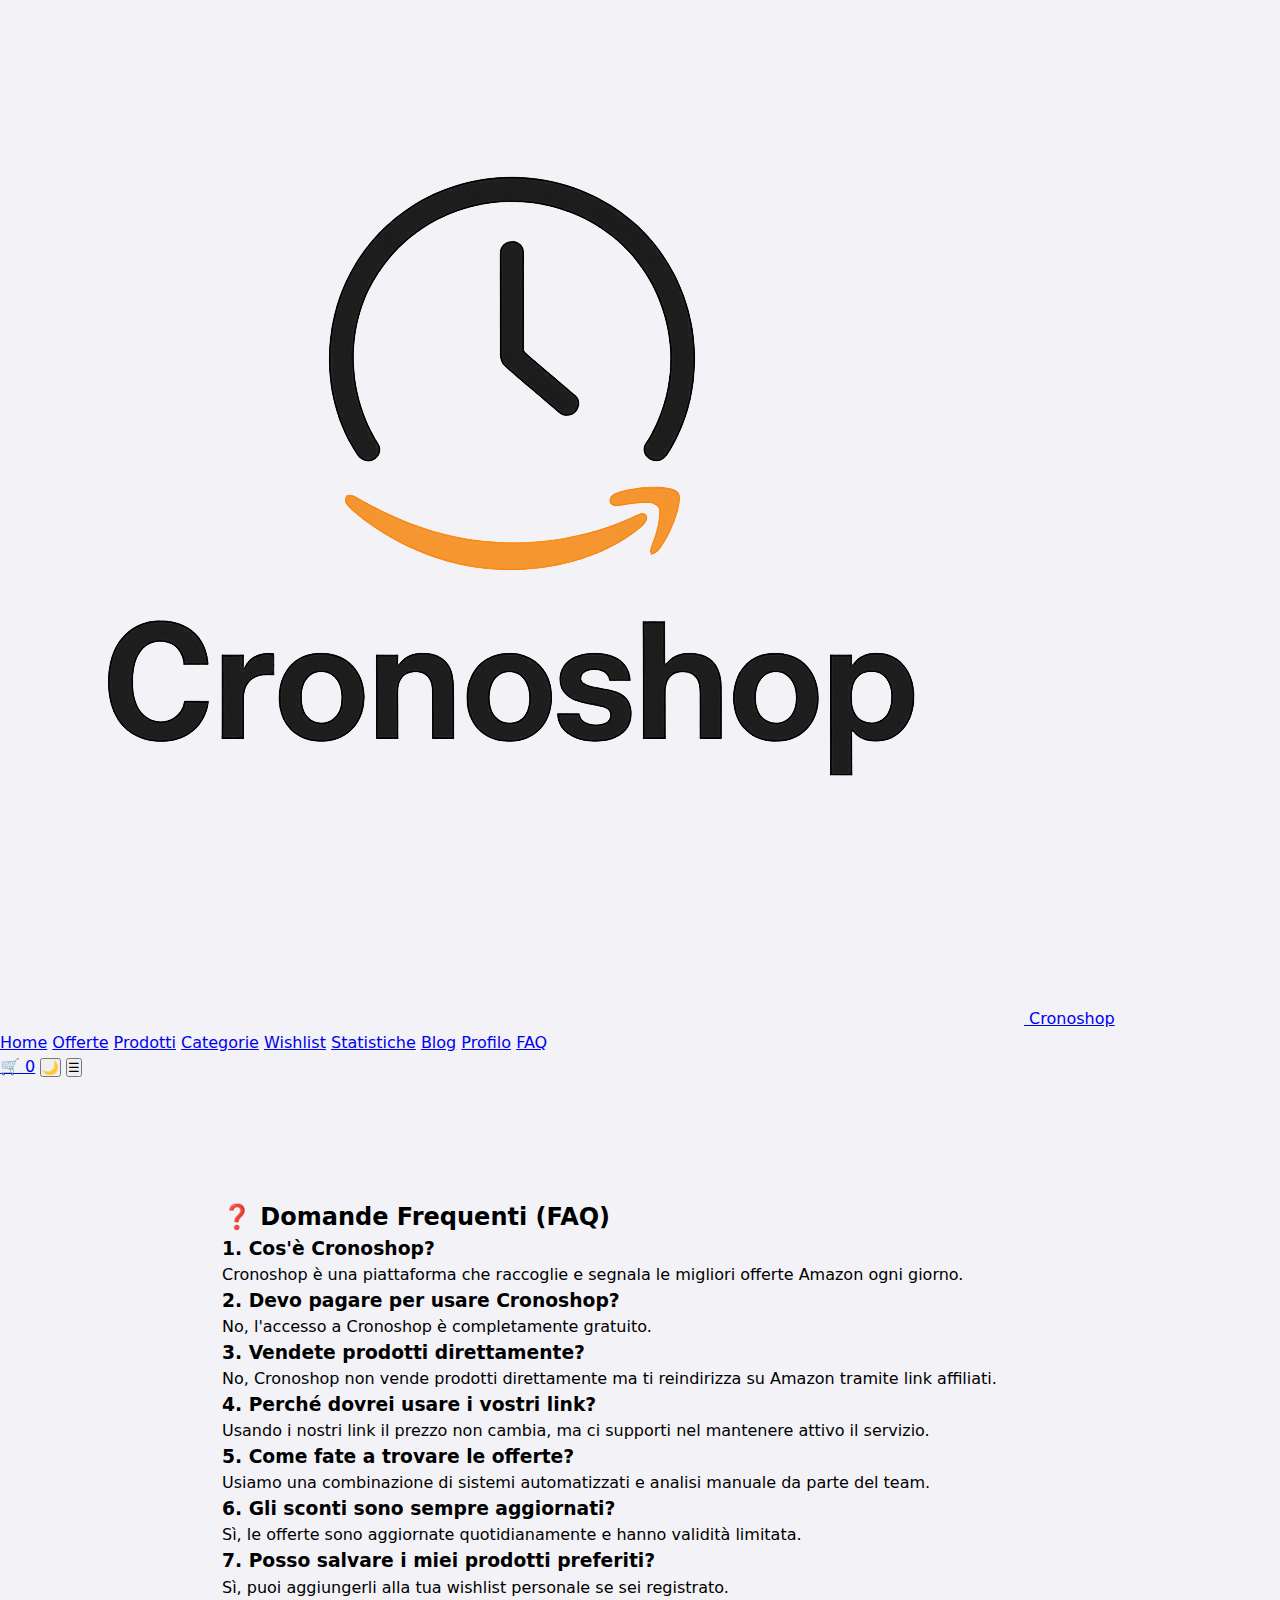
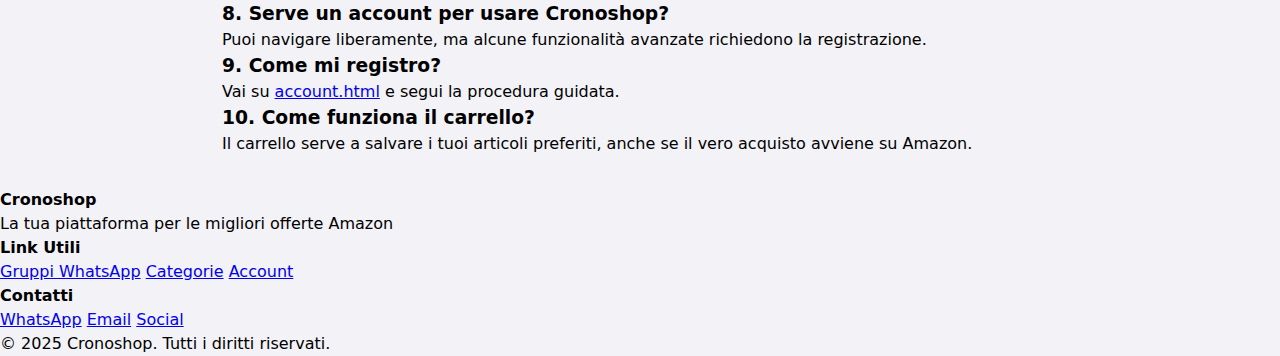
<file: faq.html>
<!DOCTYPE html><html lang="it">
<head>
<!-- Favicon -->
<link rel="icon" type="image/png" sizes="32x32" href="assets/cronoshop-logo.png">
<link rel="icon" type="image/png" sizes="16x16" href="assets/cronoshop-logo.png">
<link rel="apple-touch-icon" href="assets/cronoshop-logo.png">
<meta name="author" content="Cronoshop Team" />
<link rel="canonical" href="https://www.cronoshop.eu/faq.html" />
    <meta charset="UTF-8">
    <meta name="viewport" content="width=device-width, initial-scale=1.0">
    <title>FAQ - Cronoshop</title>
    <meta name="description" content="Domande frequenti su Cronoshop: scopri come funziona, come trovare le offerte migliori, come registrarti, usare il carrello, wishlist e molto altro.">
    <meta name="keywords" content="faq, domande frequenti, cronoshop, offerte amazon, come funziona, cronoshop help">
    <meta name="author" content="Cronoshop Team">
    <link rel="stylesheet" href="style.css?v=2.3">
</head>
<body>
    <!-- Header -->
<header class="glass-header">
    <nav class="nav-container" role="navigation" aria-label="Menu principale">
        <div class="logo">
            <a href="index.html" class="logo-link">
                <img src="assets/cronoshop-logo.png" alt="Cronoshop Logo" class="logo-image">
                <span class="logo-text">Cronoshop</span>
            </a>
        </div>
            <div class="nav-menu" id="navMenu">
                <a href="index.html" class="nav-link">Home</a>
                <a href="index.html#offerte" class="nav-link">Offerte</a>
                <a href="products.html" class="nav-link">Prodotti</a>
                <a href="categorie.html" class="nav-link">Categorie</a>
                <a href="wishlist.html" class="nav-link">Wishlist</a>
                <a href="stats.html" class="nav-link">Statistiche</a>
                <a href="blog.html" class="nav-link">Blog</a>
                <a href="account.html" class="nav-link">Profilo</a>
                <a href="faq.html" class="nav-link">FAQ</a>
            </div>
            <div class="nav-actions">
                <a href="cart.html" class="glass-btn cart-btn">🛒 <span class="cart-count">0</span></a>
                <button class="glass-btn theme-btn">🌙</button>
                <button class="glass-btn mobile-menu-btn">☰</button>
            </div>
        </nav>
    </header><main class="faq-section" style="padding: 120px 2rem 2rem; max-width: 900px; margin: auto;">
    <h2 class="text-center mb-4">❓ Domande Frequenti (FAQ)</h2>
    <div class="faq-grid d-grid gap-3">
        <div class="glass-card p-3">
            <h3>1. Cos'è Cronoshop?</h3>
            <p>Cronoshop è una piattaforma che raccoglie e segnala le migliori offerte Amazon ogni giorno.</p>
        </div>
        <div class="glass-card p-3">
            <h3>2. Devo pagare per usare Cronoshop?</h3>
            <p>No, l'accesso a Cronoshop è completamente gratuito.</p>
        </div>
        <div class="glass-card p-3">
            <h3>3. Vendete prodotti direttamente?</h3>
            <p>No, Cronoshop non vende prodotti direttamente ma ti reindirizza su Amazon tramite link affiliati.</p>
        </div>
        <div class="glass-card p-3">
            <h3>4. Perché dovrei usare i vostri link?</h3>
            <p>Usando i nostri link il prezzo non cambia, ma ci supporti nel mantenere attivo il servizio.</p>
        </div>
        <div class="glass-card p-3">
            <h3>5. Come fate a trovare le offerte?</h3>
            <p>Usiamo una combinazione di sistemi automatizzati e analisi manuale da parte del team.</p>
        </div>
        <div class="glass-card p-3">
            <h3>6. Gli sconti sono sempre aggiornati?</h3>
            <p>Sì, le offerte sono aggiornate quotidianamente e hanno validità limitata.</p>
        </div>
        <div class="glass-card p-3">
            <h3>7. Posso salvare i miei prodotti preferiti?</h3>
            <p>Sì, puoi aggiungerli alla tua wishlist personale se sei registrato.</p>
        </div>
        <div class="glass-card p-3">
            <h3>8. Serve un account per usare Cronoshop?</h3>
            <p>Puoi navigare liberamente, ma alcune funzionalità avanzate richiedono la registrazione.</p>
        </div>
        <div class="glass-card p-3">
            <h3>9. Come mi registro?</h3>
            <p>Vai su <a href="account.html">account.html</a> e segui la procedura guidata.</p>
        </div>
        <div class="glass-card p-3">
            <h3>10. Come funziona il carrello?</h3>
            <p>Il carrello serve a salvare i tuoi articoli preferiti, anche se il vero acquisto avviene su Amazon.</p>
        </div>
        
        <!-- Altre 30 domande qui di seguito -->
    </div>
</main>

<footer class="glass-footer">
    <div class="footer-content">
        <div class="footer-section">
            <h4>Cronoshop</h4>
            <p>La tua piattaforma per le migliori offerte Amazon</p>
        </div>
        <div class="footer-section">
            <h4>Link Utili</h4>
            <a href="groups.html">Gruppi WhatsApp</a>
            <a href="categorie.html">Categorie</a>
            <a href="account.html">Account</a>
        </div>
        <div class="footer-section">
            <h4>Contatti</h4>
            <a href="groups.html">WhatsApp</a>
            <a href="#email">Email</a>
            <a href="#social">Social</a>
        </div>
    </div>
    <div class="footer-bottom">
        <p>&copy; 2025 Cronoshop. Tutti i diritti riservati.</p>
    </div>
</footer>

<script src="main.js?v=2.3"></script>

</body>
</html>
</file>
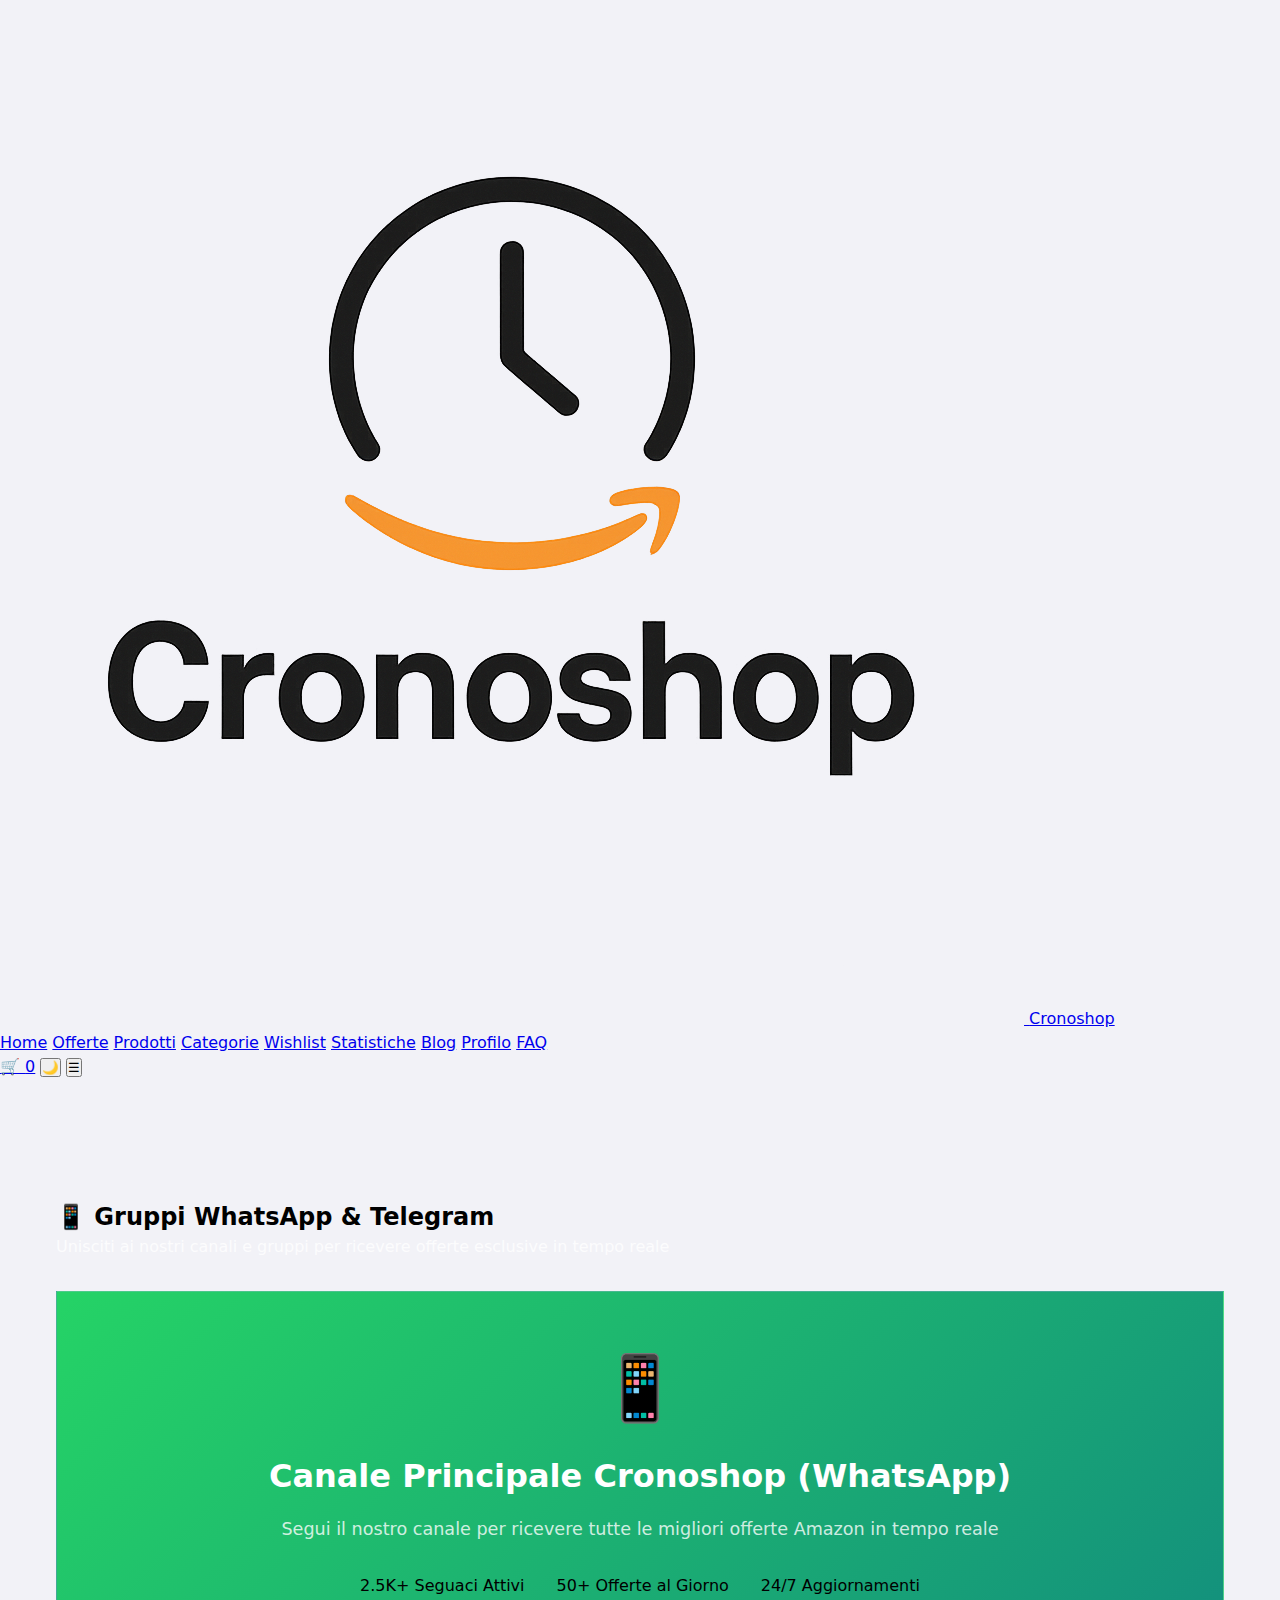
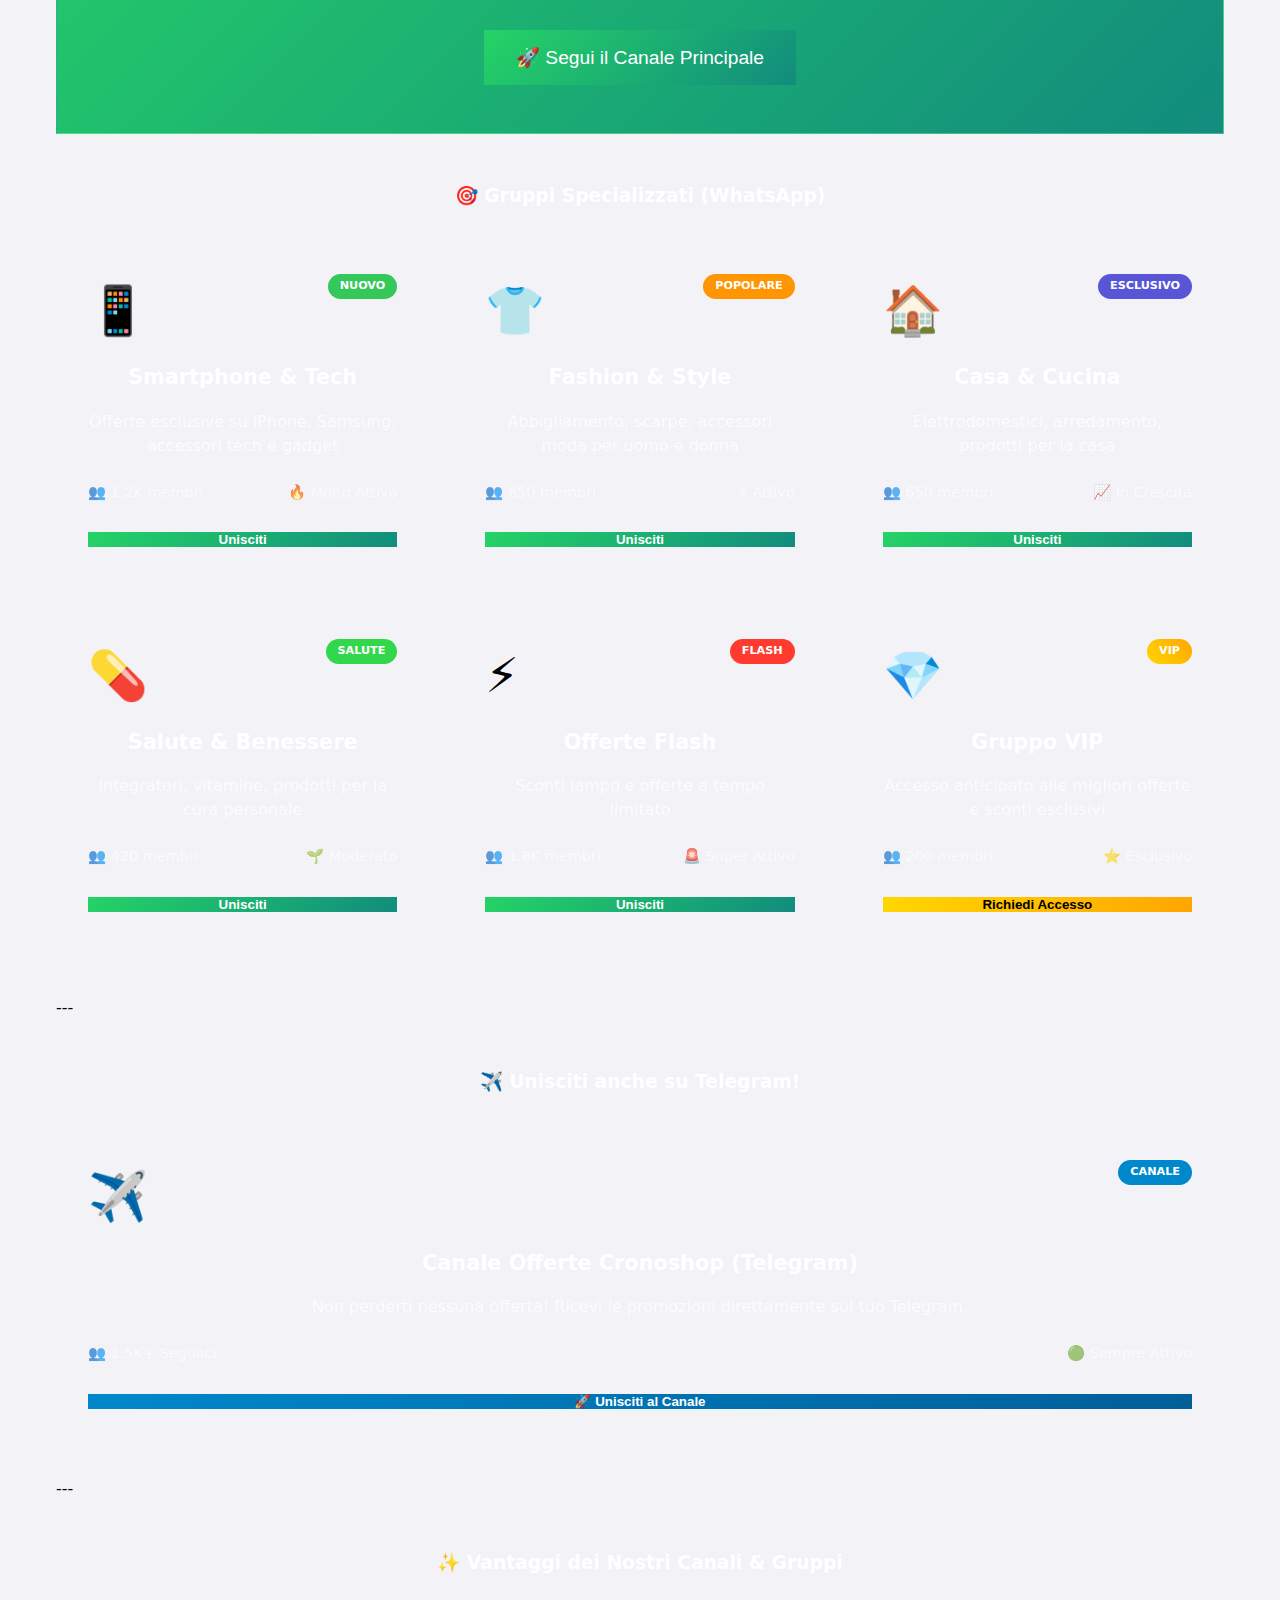
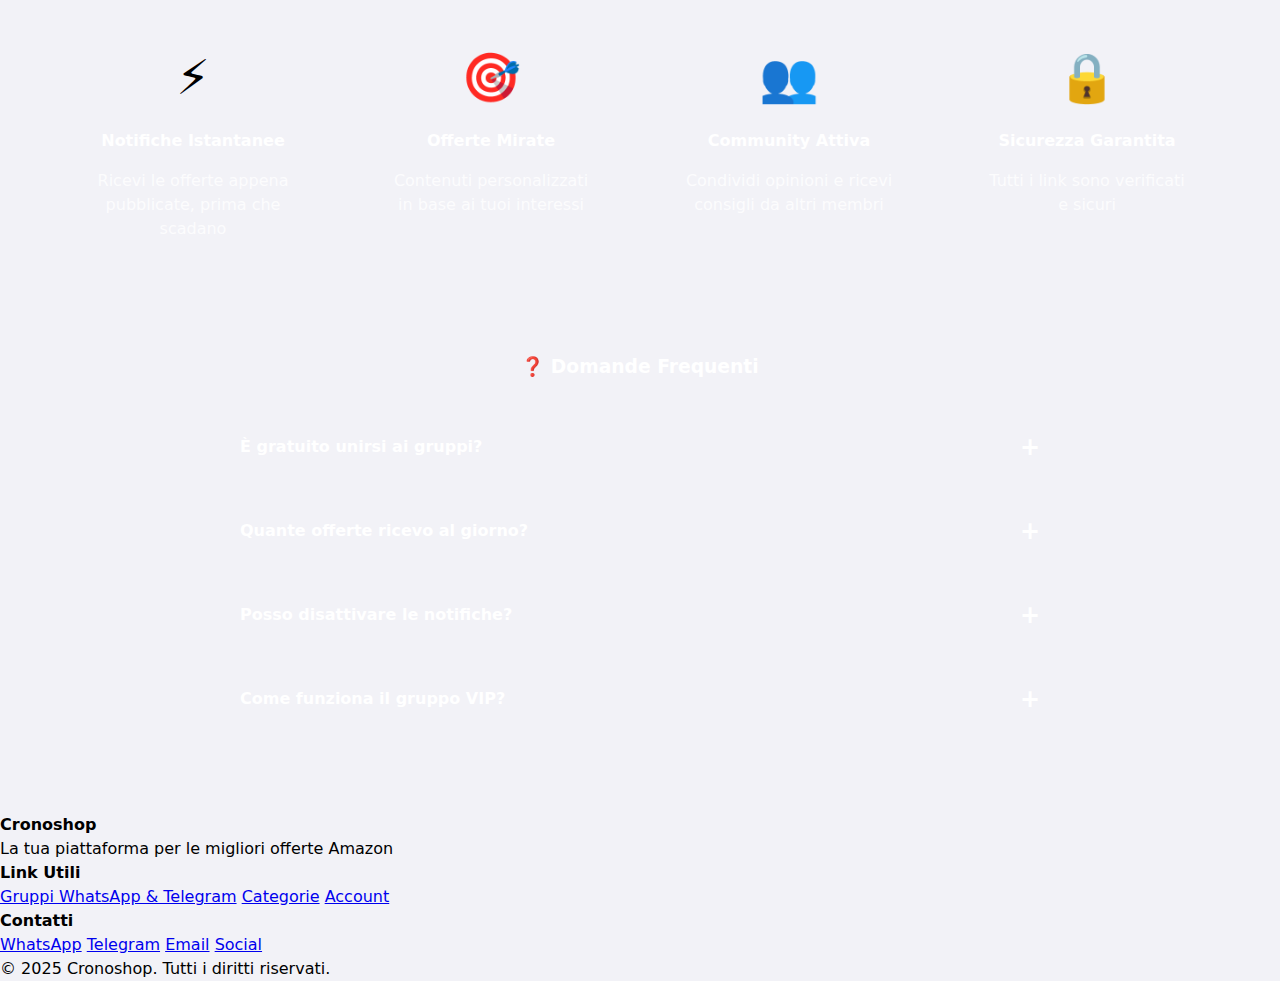
<file: groups.html>
<!DOCTYPE html>
<html lang="it">
<head>
<!-- Favicon -->
<link rel="icon" type="image/png" sizes="32x32" href="assets/cronoshop-logo.png">
<link rel="icon" type="image/png" sizes="16x16" href="assets/cronoshop-logo.png">
<link rel="apple-touch-icon" href="assets/cronoshop-logo.png">
<meta name="author" content="Cronoshop Team" />
<link rel="canonical" href="https://www.cronoshop.eu/groups.html" />
    <meta charset="UTF-8">
    <meta name="viewport" content="width=device-width, initial-scale=1.0">
    <title>Gruppi WhatsApp - Cronoshop</title>
    <link rel="preconnect" href="https://fonts.googleapis.com">
    <link rel="preconnect" href="https://fonts.gstatic.com" crossorigin>
    <link href="https://fonts.googleapis.com/css2?family=Inter:wght@300;400;500;600;700&display=swap" rel="stylesheet">
    <link rel="stylesheet" href="style.css">
</head>
<body>
    <div class="animated-background"></div>
   <!-- Header -->
<header class="glass-header">
    <nav class="nav-container" role="navigation" aria-label="Menu principale">
        <div class="logo">
            <a href="index.html" class="logo-link">
                <img src="assets/cronoshop-logo.png" alt="Cronoshop Logo" class="logo-image">
                <span class="logo-text">Cronoshop</span>
            </a>
        </div>
            <div class="nav-menu" id="navMenu">
        <a href="index.html" class="nav-link">Home</a>
        <a href="index.html#offerte" class="nav-link">Offerte</a>
        <a href="products.html" class="nav-link">Prodotti</a>
        <a href="categorie.html" class="nav-link">Categorie</a>
        <a href="wishlist.html" class="nav-link">Wishlist</a>
        <a href="stats.html" class="nav-link">Statistiche</a>
        <a href="blog.html" class="nav-link">Blog</a>
        <a href="account.html" class="nav-link">Profilo</a>
        <a href="faq.html" class="nav-link">FAQ</a>
            </div>
            <div class="nav-actions">
                <a href="cart.html" class="glass-btn cart-btn">🛒 <span class="cart-count">0</span></a>
                <button class="glass-btn theme-btn">🌙</button>
                <button class="glass-btn mobile-menu-btn">☰</button>
            </div>
        </nav>
    </header>

    <section class="groups-section" style="padding-top: 120px;">
        <div class="section-header">
            <h2>📱 Gruppi WhatsApp & Telegram</h2>
            <p style="color: rgba(255, 255, 255, 0.8); margin-bottom: 2rem;">Unisciti ai nostri canali e gruppi per ricevere offerte esclusive in tempo reale</p>
        </div>
        
        <div class="glass-card main-group-banner" style="margin-bottom: 3rem; padding: 3rem; text-align: center;">
            <div class="whatsapp-icon" style="font-size: 4rem; margin-bottom: 1rem;">📱</div>
            <h3 style="color: white; margin-bottom: 1rem; font-size: 2rem;">Canale Principale Cronoshop (WhatsApp)</h3>
            <p style="color: rgba(255, 255, 255, 0.8); margin-bottom: 2rem; font-size: 1.1rem;">
                Segui il nostro canale per ricevere tutte le migliori offerte Amazon in tempo reale
            </p>
            <div class="group-stats" style="display: flex; justify-content: center; gap: 2rem; margin-bottom: 2rem; flex-wrap: wrap;">
                <div class="stat-item">
                    <span class="stat-number">2.5K+</span>
                    <span class="stat-label">Seguaci Attivi</span>
                </div>
                <div class="stat-item">
                    <span class="stat-number">50+</span>
                    <span class="stat-label">Offerte al Giorno</span>
                </div>
                <div class="stat-item">
                    <span class="stat-number">24/7</span>
                    <span class="stat-label">Aggiornamenti</span>
                </div>
            </div>
            <button class="glass-btn primary-btn whatsapp-main-btn" style="font-size: 1.2rem; padding: 1rem 2rem;" onclick="joinWhatsAppGroup('main_channel')">
                🚀 Segui il Canale Principale
            </button>
        </div>

        <div class="specialized-groups" style="margin-bottom: 3rem;">
            <h3 style="color: white; text-align: center; margin-bottom: 2rem;">🎯 Gruppi Specializzati (WhatsApp)</h3>
            
            <div class="groups-grid">
                <div class="glass-card group-card">
                    <div class="group-header">
                        <div class="group-icon">📱</div>
                        <div class="group-badge NUOVO">NUOVO</div>
                    </div>
                    <h4>Smartphone & Tech</h4>
                    <p>Offerte esclusive su iPhone, Samsung, accessori tech e gadget</p>
                    <div class="group-info">
                        <span class="member-count">👥 1.2K membri</span>
                        <span class="activity-level">🔥 Molto Attivo</span>
                    </div>
                    <button class="glass-btn whatsapp-btn" onclick="joinWhatsAppGroup('smartphone')">Unisciti</button>
                </div>

                <div class="glass-card group-card">
                    <div class="group-header">
                        <div class="group-icon">👕</div>
                        <div class="group-badge POPOLARE">POPOLARE</div>
                    </div>
                    <h4>Fashion & Style</h4>
                    <p>Abbigliamento, scarpe, accessori moda per uomo e donna</p>
                    <div class="group-info">
                        <span class="member-count">👥 850 membri</span>
                        <span class="activity-level">⚡ Attivo</span>
                    </div>
                    <button class="glass-btn whatsapp-btn" onclick="joinWhatsAppGroup('fashion')">Unisciti</button>
                </div>

                <div class="glass-card group-card">
                    <div class="group-header">
                        <div class="group-icon">🏠</div>
                        <div class="group-badge ESCLUSIVO">ESCLUSIVO</div>
                    </div>
                    <h4>Casa & Cucina</h4>
                    <p>Elettrodomestici, arredamento, prodotti per la casa</p>
                    <div class="group-info">
                        <span class="member-count">👥 650 membri</span>
                        <span class="activity-level">📈 In Crescita</span>
                    </div>
                    <button class="glass-btn whatsapp-btn" onclick="joinWhatsAppGroup('casa')">Unisciti</button>
                </div>

                <div class="glass-card group-card">
                    <div class="group-header">
                        <div class="group-icon">💊</div>
                        <div class="group-badge SALUTE">SALUTE</div>
                    </div>
                    <h4>Salute & Benessere</h4>
                    <p>Integratori, vitamine, prodotti per la cura personale</p>
                    <div class="group-info">
                        <span class="member-count">👥 420 membri</span>
                        <span class="activity-level">🌱 Moderato</span>
                    </div>
                    <button class="glass-btn whatsapp-btn" onclick="joinWhatsAppGroup('salute')">Unisciti</button>
                </div>

                <div class="glass-card group-card">
                    <div class="group-header">
                        <div class="group-icon">⚡</div>
                        <div class="group-badge FLASH">FLASH</div>
                    </div>
                    <h4>Offerte Flash</h4>
                    <p>Sconti lampo e offerte a tempo limitato</p>
                    <div class="group-info">
                        <span class="member-count">👥 1.8K membri</span>
                        <span class="activity-level">🚨 Super Attivo</span>
                    </div>
                    <button class="glass-btn whatsapp-btn" onclick="joinWhatsAppGroup('flash')">Unisciti</button>
                </div>

                <div class="glass-card group-card">
                    <div class="group-header">
                        <div class="group-icon">💎</div>
                        <div class="group-badge VIP">VIP</div>
                    </div>
                    <h4>Gruppo VIP</h4>
                    <p>Accesso anticipato alle migliori offerte e sconti esclusivi</p>
                    <div class="group-info">
                        <span class="member-count">👥 200 membri</span>
                        <span class="activity-level">⭐ Esclusivo</span>
                    </div>
                    <button class="glass-btn whatsapp-btn premium" onclick="joinWhatsAppGroup('vip')">Richiedi Accesso</button>
                </div>
            </div>
        </div>

        ---

        <div class="telegram-groups" style="margin-top: 3rem;">
            <h3 style="color: white; text-align: center; margin-bottom: 2rem;">✈️ Unisciti anche su Telegram!</h3>
            <div class="groups-grid">
                <div class="glass-card group-card">
                    <div class="group-header">
                        <div class="group-icon" style="font-size: 3rem;">✈️</div>
                        <div class="group-badge POPOLARE" style="background: #0088CC;">CANALE</div>
                    </div>
                    <h4>Canale Offerte Cronoshop (Telegram)</h4>
                    <p>Non perderti nessuna offerta! Ricevi le promozioni direttamente sul tuo Telegram.</p>
                    <div class="group-info">
                        <span class="member-count">👥 1.5K+ Seguaci</span>
                        <span class="activity-level">🟢 Sempre Attivo</span>
                    </div>
                    <button class="glass-btn telegram-btn" style="background: linear-gradient(135deg, #0088CC, #005F99); color: white;" onclick="joinTelegramGroup('main_telegram')">
                        🚀 Unisciti al Canale
                    </button>
                </div>
                </div>
        </div>

        ---

        <div class="benefits-section" style="margin-top: 3rem;">
            <h3 style="color: white; text-align: center; margin-bottom: 2rem;">✨ Vantaggi dei Nostri Canali & Gruppi</h3>
            
            <div class="benefits-grid">
                <div class="glass-card benefit-card">
                    <div class="benefit-icon">⚡</div>
                    <h4>Notifiche Istantanee</h4>
                    <p>Ricevi le offerte appena pubblicate, prima che scadano</p>
                </div>

                <div class="glass-card benefit-card">
                    <div class="benefit-icon">🎯</div>
                    <h4>Offerte Mirate</h4>
                    <p>Contenuti personalizzati in base ai tuoi interessi</p>
                </div>

                <div class="glass-card benefit-card">
                    <div class="benefit-icon">👥</div>
                    <h4>Community Attiva</h4>
                    <p>Condividi opinioni e ricevi consigli da altri membri</p>
                </div>

                <div class="glass-card benefit-card">
                    <div class="benefit-icon">🔒</div>
                    <h4>Sicurezza Garantita</h4>
                    <p>Tutti i link sono verificati e sicuri</p>
                </div>
            </div>
        </div>

        <div class="faq-section glass-card" style="margin-top: 3rem; padding: 2rem;">
            <h3 style="color: white; text-align: center; margin-bottom: 2rem;">❓ Domande Frequenti</h3>
            
            <div class="faq-list">
                <div class="faq-item">
                    <div class="faq-question" onclick="toggleFAQ(this)">
                        <span>È gratuito unirsi ai gruppi?</span>
                        <span class="faq-toggle">+</span>
                    </div>
                    <div class="faq-answer">
                        Sì, tutti i nostri canali e gruppi sono completamente gratuiti. Solo il gruppo VIP richiede un'approvazione speciale.
                    </div>
                </div>

                <div class="faq-item">
                    <div class="faq-question" onclick="toggleFAQ(this)">
                        <span>Quante offerte ricevo al giorno?</span>
                        <span class="faq-toggle">+</span>
                    </div>
                    <div class="faq-answer">
                        Il numero varia da 10-15 offerte nei gruppi specializzati a 50+ nel canale principale.
                    </div>
                </div>

                <div class="faq-item">
                    <div class="faq-question" onclick="toggleFAQ(this)">
                        <span>Posso disattivare le notifiche?</span>
                        <span class="faq-toggle">+</span>
                    </div>
                    <div class="faq-answer">
                        Certamente! Puoi silenziare il canale o uscire in qualsiasi momento dalle impostazioni di WhatsApp o Telegram.
                    </div>
                </div>

                <div class="faq-item">
                    <div class="faq-question" onclick="toggleFAQ(this)">
                        <span>Come funziona il gruppo VIP?</span>
                        <span class="faq-toggle">+</span>
                    </div>
                    <div class="faq-answer">
                        Il gruppo VIP offre accesso anticipato alle offerte migliori e sconti esclusivi non disponibili altrove.
                    </div>
                </div>
            </div>
        </div>
    </section>

    <footer class="glass-footer">
        <div class="footer-content">
            <div class="footer-section">
                <h4>Cronoshop</h4>
                <p>La tua piattaforma per le migliori offerte Amazon</p>
            </div>
            <div class="footer-section">
                <h4>Link Utili</h4>
                <a href="groups.html">Gruppi WhatsApp & Telegram</a>
                <a href="categorie.html">Categorie</a>
                <a href="account.html">Account</a>
            </div>
            <div class="footer-section">
                <h4>Contatti</h4>
                <a href="groups.html">WhatsApp</a>
                <a href="groups.html">Telegram</a>
                <a href="#email">Email</a>
                <a href="#social">Social</a>
            </div>
        </div>
        <div class="footer-bottom">
            <p>&copy; 2025 Cronoshop. Tutti i diritti riservati.</p>
        </div>
    </footer>

    <style>
        /* Existing styles remain here */
        .groups-section {
            padding: 2rem 1rem;
            max-width: 1200px;
            margin: 0 auto;
        }

        .main-group-banner {
            background: linear-gradient(135deg, #25D366, #128C7E);
            border: 1px solid rgba(255, 255, 255, 0.2);
        }

        .groups-grid {
            display: grid;
            grid-template-columns: repeat(auto-fit, minmax(300px, 1fr));
            gap: 1.5rem;
            margin-bottom: 2rem;
        }

        .group-card {
            padding: 2rem;
            text-align: center;
            position: relative;
            cursor: pointer;
            transition: all 0.3s ease;
        }

        .group-card:hover {
            transform: translateY(-10px) scale(1.02);
        }

        .group-header {
            display: flex;
            justify-content: space-between;
            align-items: flex-start;
            margin-bottom: 1rem;
        }

        .group-icon {
            font-size: 3rem;
        }

        .group-badge {
            background: var(--primary-color);
            color: white;
            padding: 0.25rem 0.75rem;
            border-radius: 15px;
            font-size: 0.7rem;
            font-weight: 600;
            text-transform: uppercase;
        }

        .group-badge.NUOVO { background: #34C759; }
        .group-badge.POPOLARE { background: #FF9500; }
        .group-badge.ESCLUSIVO { background: #5856D6; }
        .group-badge.SALUTE { background: #32D74B; }
        .group-badge.FLASH { background: #FF3B30; }
        .group-badge.VIP { background: linear-gradient(45deg, #FFD700, #FFA500); }

        /* New Telegram specific styles */
        .telegram-btn {
            background: linear-gradient(135deg, #0088CC, #005F99); /* Telegram blue */
            color: white;
            border: none;
            font-weight: 600;
            width: 100%;
        }

        .group-card h4 {
            color: white;
            margin-bottom: 1rem;
            font-size: 1.3rem;
        }

        .group-card p {
            color: rgba(255, 255, 255, 0.8);
            margin-bottom: 1.5rem;
            line-height: 1.5;
        }

        .group-info {
            display: flex;
            justify-content: space-between;
            margin-bottom: 1.5rem;
            font-size: 0.9rem;
        }

        .member-count, .activity-level {
            color: rgba(255, 255, 255, 0.7);
        }

        .whatsapp-btn {
            background: linear-gradient(135deg, #25D366, #128C7E);
            color: white;
            border: none;
            font-weight: 600;
            width: 100%;
        }

        .whatsapp-btn.premium {
            background: linear-gradient(135deg, #FFD700, #FFA500);
            color: #000;
        }

        .whatsapp-main-btn {
            background: linear-gradient(135deg, #25D366, #128C7E);
            border: none;
            color: white;
        }

        .benefits-grid {
            display: grid;
            grid-template-columns: repeat(auto-fit, minmax(250px, 1fr));
            gap: 1.5rem;
        }

        .benefit-card {
            padding: 2rem;
            text-align: center;
        }

        .benefit-icon {
            font-size: 3rem;
            margin-bottom: 1rem;
        }

        .benefit-card h4 {
            color: white;
            margin-bottom: 1rem;
        }

        .benefit-card p {
            color: rgba(255, 255, 255, 0.8);
            line-height: 1.5;
        }

        .faq-list {
            max-width: 800px;
            margin: 0 auto;
        }

        .faq-item {
            border-bottom: 1px solid var(--glass-border);
            margin-bottom: 1rem;
        }

        .faq-question {
            display: flex;
            justify-content: space-between;
            align-items: center;
            padding: 1rem 0;
            cursor: pointer;
            color: white;
            font-weight: 600;
        }

        .faq-toggle {
            font-size: 1.5rem;
            transition: transform 0.3s ease;
        }

        .faq-answer {
            padding: 0 0 1rem 0;
            color: rgba(255, 255, 255, 0.8);
            line-height: 1.6;
            display: none;
        }

        .faq-item.active .faq-answer {
            display: block;
        }

        .faq-item.active .faq-toggle {
            transform: rotate(45deg);
        }

        @media (max-width: 768px) {
            .groups-grid {
                grid-template-columns: 1fr;
            }
            
            .benefits-grid {
                grid-template-columns: 1fr;
            }
            
            .group-info {
                flex-direction: column;
                gap: 0.5rem;
                text-align: center;
            }
        }
    </style>

    <script>
        // Update cart count
        function updateCartCount() {
            try {
                const savedData = localStorage.getItem('cronoshop_data');
                if (savedData) {
                    const userData = JSON.parse(savedData);
                    const cart = userData.cart || [];
                    const cartCount = document.querySelector('.cart-count');
                    if (cartCount) {
                        const totalItems = cart.reduce((sum, item) => sum + item.quantity, 0);
                        cartCount.textContent = totalItems;
                    }
                }
            } catch (error) {
                console.error('Error loading cart data:', error);
            }
        }

        // WhatsApp links
        const whatsappLinks = {
            main_channel: 'https://whatsapp.com/channel/0029Vb5wE6mDeON8PBORW02R', // WhatsApp Channel link
            smartphone: 'https://chat.whatsapp.com/cronoshop-smartphone', // Example, replace with actual group links
            fashion: 'https://chat.whatsapp.com/cronoshop-fashion',
            casa: 'https://chat.whatsapp.com/cronoshop-casa',
            salute: 'https://chat.whatsapp.com/cronoshop-salute',
            flash: 'https://chat.whatsapp.com/cronoshop-flash',
            vip: 'https://chat.whatsapp.com/cronoshop-vip'
        };

        // Telegram links
        const telegramLinks = {
            main_telegram: 'https://t.me/+5NiSV_LSuStjOTc0' // *** YOU NEED TO INSERT YOUR TELEGRAM LINK HERE ***
        };

        // Function to join WhatsApp group/channel
        function joinWhatsAppGroup(groupType) {
            const link = whatsappLinks[groupType];
            
            if (link) {
                showNotification('Apertura WhatsApp...');
                setTimeout(() => {
                    window.open(link, '_blank');
                }, 1000);
            } else {
                console.error('Invalid group type for WhatsApp link:', groupType);
                showNotification('Errore: Link WhatsApp non trovato.');
            }
        }

        // Function to join Telegram group/channel
        function joinTelegramGroup(groupType) {
            const link = telegramLinks[groupType];
            
            if (link && link !== 'INSERISCI QUI IL LINK TELEGRAM') {
                showNotification('Apertura Telegram...');
                setTimeout(() => {
                    window.open(link, '_blank');
                }, 1000);
            } else {
                console.error('Invalid group type for Telegram link or link not set:', groupType);
                showNotification('Errore: Link Telegram non valido o non ancora impostato.');
            }
        }

        // Toggle FAQ
        function toggleFAQ(element) {
            const faqItem = element.closest('.faq-item');
            const isActive = faqItem.classList.contains('active');
            
            // Close all FAQ items
            document.querySelectorAll('.faq-item').forEach(item => {
                item.classList.remove('active');
            });
            
            // Open clicked item if it wasn't active
            if (!isActive) {
                faqItem.classList.add('active');
            }
        }

        // Show notification
        function showNotification(message) {
            let notification = document.getElementById('notification');
            if (!notification) {
                notification = document.createElement('div');
                notification.id = 'notification';
                notification.className = 'notification';
                notification.innerHTML = '<span id="notificationText"></span>';
                document.body.appendChild(notification);
            }

            const notificationText = document.getElementById('notificationText');
            if (notificationText) {
                notificationText.textContent = message;
                notification.classList.add('show');
                
                setTimeout(() => {
                    notification.classList.remove('show');
                }, 3000);
            }
        }

        // Theme toggle
        function toggleTheme() {
            document.body.classList.toggle('dark-mode');
            const isDark = document.body.classList.contains('dark-mode');
            localStorage.setItem('darkMode', isDark);
            
            const themeBtn = document.querySelector('.theme-btn');
            if (themeBtn) {
                themeBtn.textContent = isDark ? '☀️' : '🌙';
            }
        }

        // Mobile menu toggle
        function toggleMobileMenu() {
            const navMenu = document.getElementById('navMenu');
            if (navMenu) {
                navMenu.classList.toggle('active');
            }
        }

        // Initialize page
        document.addEventListener('DOMContentLoaded', function() {
            updateCartCount();
            
            // Load theme preference
            const darkMode = localStorage.getItem('darkMode') === 'true';
            if (darkMode) {
                document.body.classList.add('dark-mode');
                const themeBtn = document.querySelector('.theme-btn');
                if (themeBtn) {
                    themeBtn.textContent = '☀️';
                }
            }

            // Setup event listeners
            const themeBtn = document.querySelector('.theme-btn');
            if (themeBtn) {
                themeBtn.addEventListener('click', toggleTheme);
            }

            const mobileMenuBtn = document.querySelector('.mobile-menu-btn');
            if (mobileMenuBtn) {
                mobileMenuBtn.addEventListener('click', toggleMobileMenu);
            }

            // FAQ event listeners
            const faqQuestions = document.querySelectorAll('.faq-question');
            faqQuestions.forEach(question => {
                question.addEventListener('click', function() {
                    toggleFAQ(this);
                });
            });

            // Add fade-in animation
            setTimeout(() => {
                const elements = document.querySelectorAll('.glass-card');
                elements.forEach((el, index) => {
                    setTimeout(() => {
                        el.classList.add('fade-in');
                    }, index * 100);
                });
            }, 100);
        });
    </script>
</body>
</html>
</file>
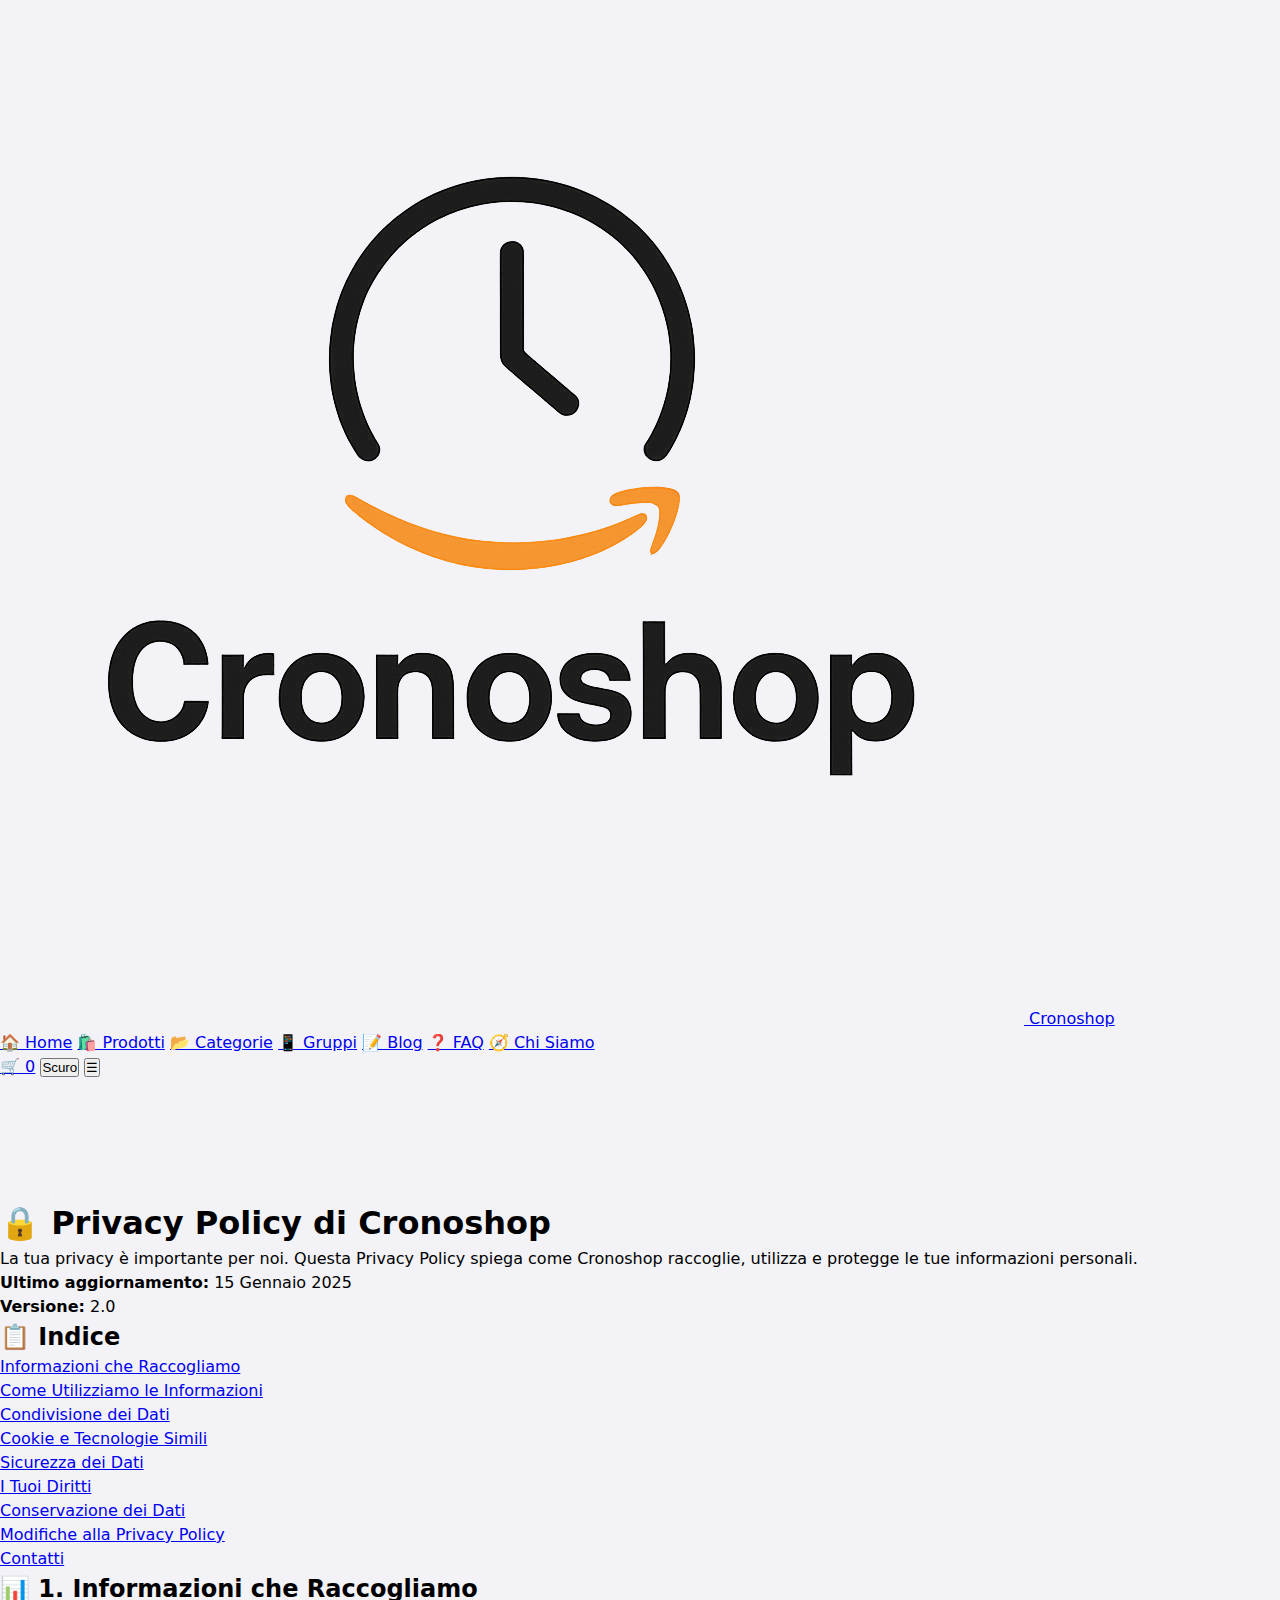
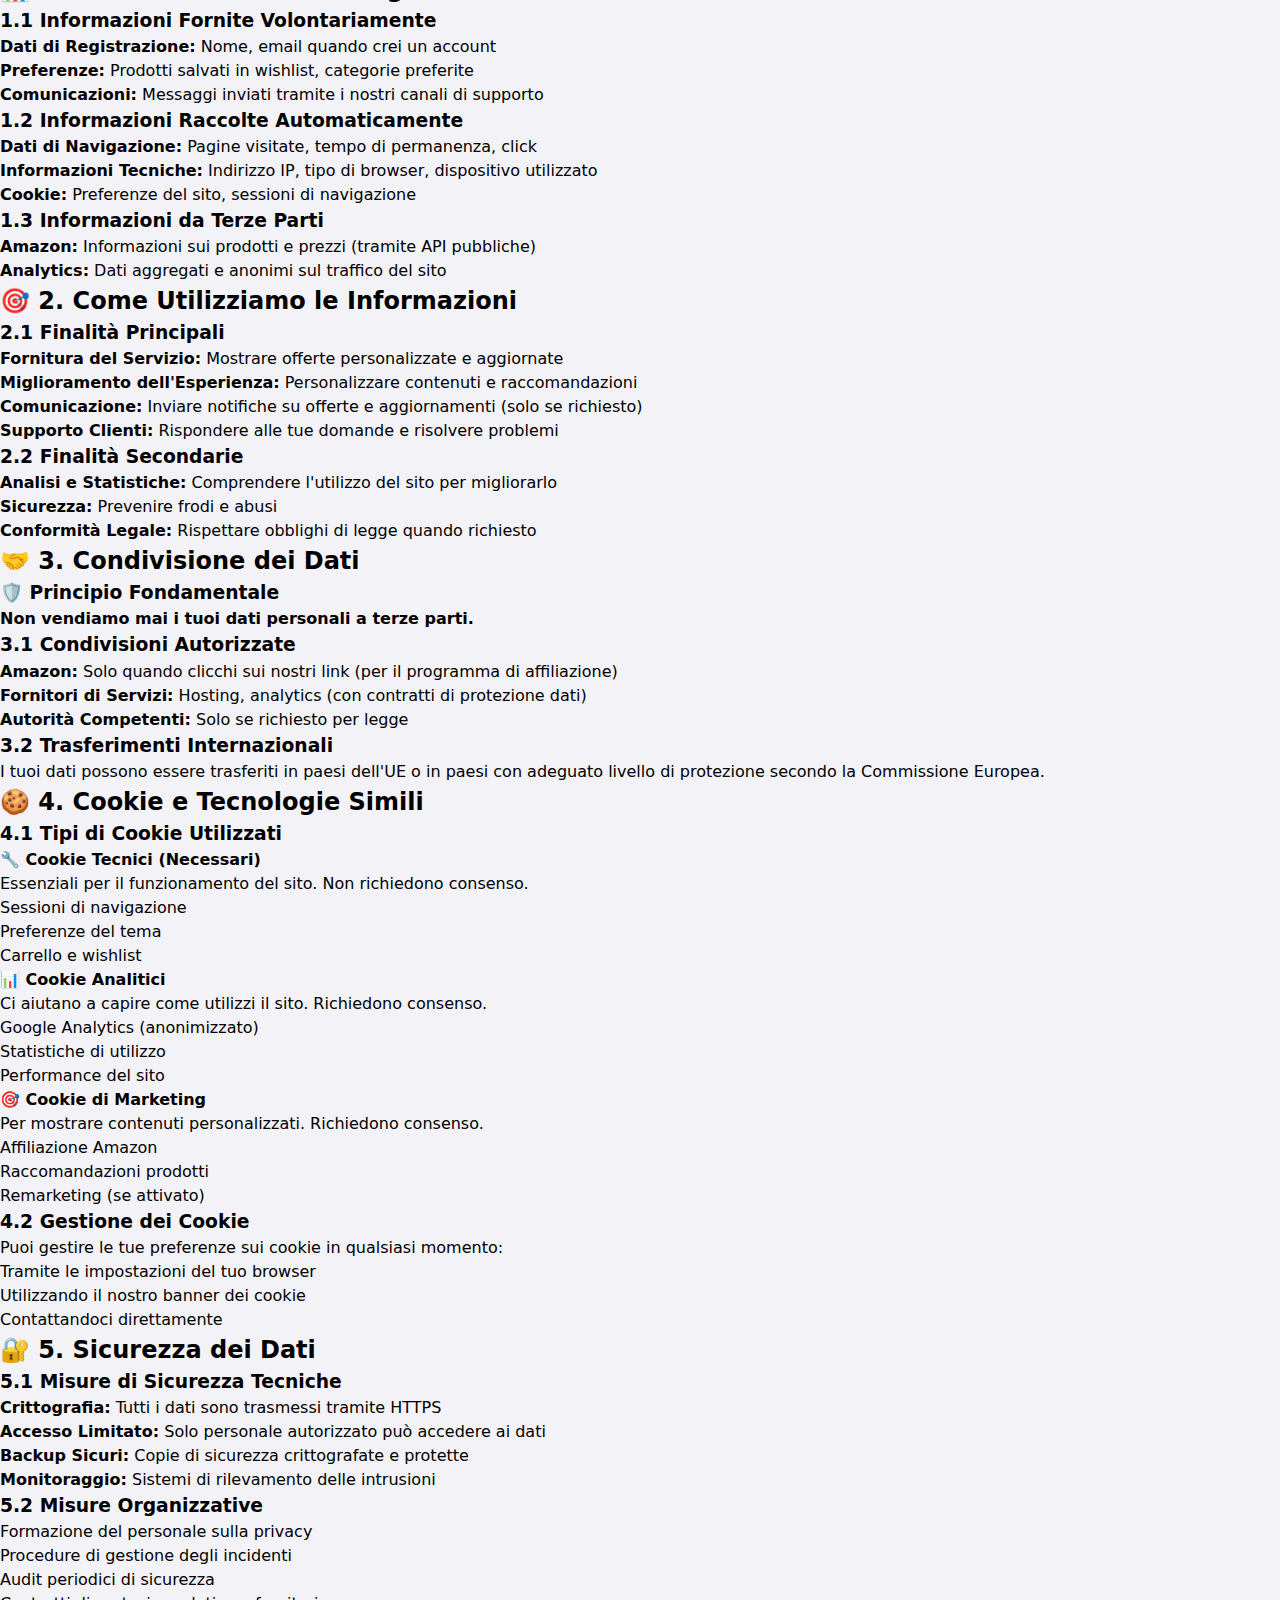
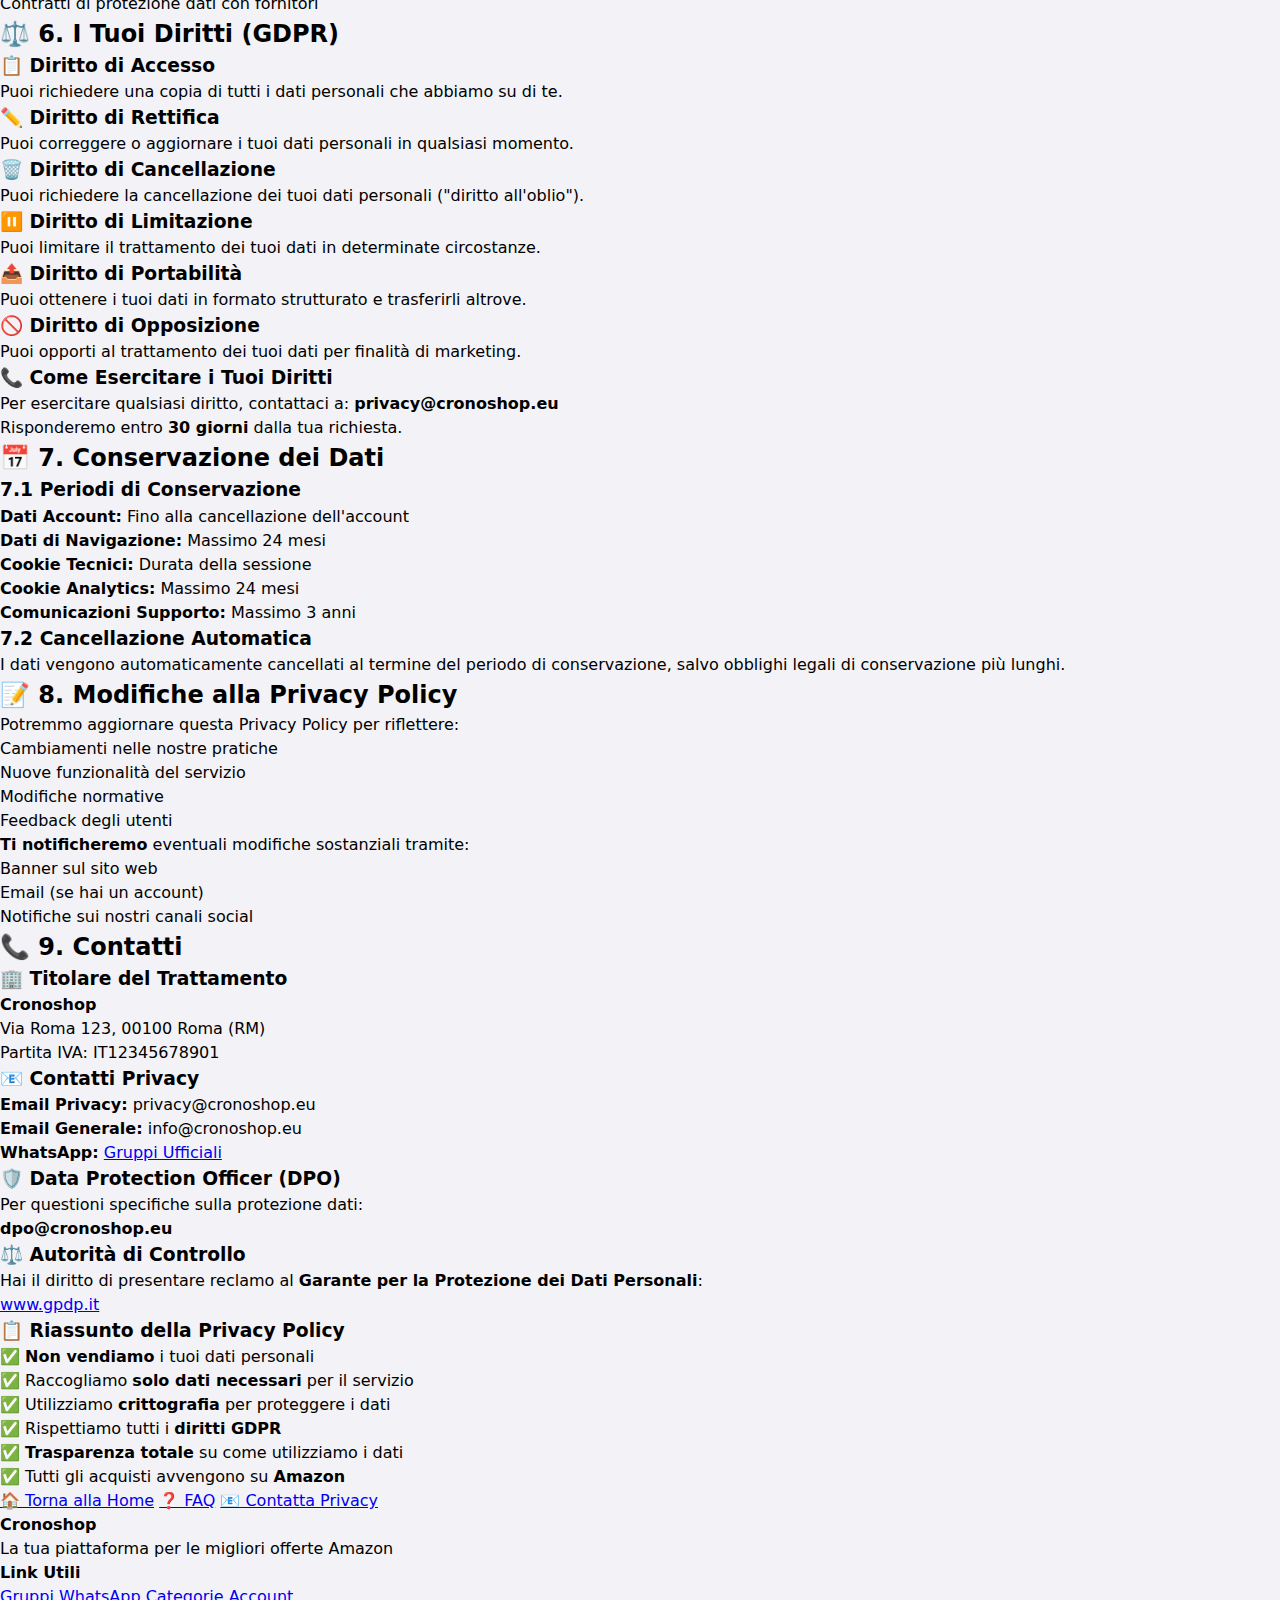
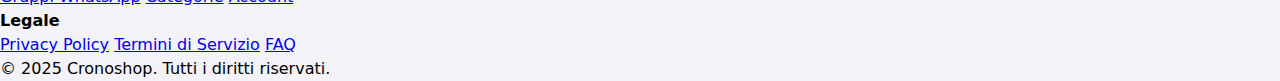
<file: privacy.html>
<!DOCTYPE html>
<html lang="it">
<head>
    <meta charset="UTF-8">
    <meta name="viewport" content="width=device-width, initial-scale=1.0">
    <title>Privacy Policy - Cronoshop | Protezione Dati e Trasparenza</title>
    <meta name="description" content="Privacy Policy di Cronoshop: scopri come proteggiamo i tuoi dati personali, quali informazioni raccogliamo e come utilizziamo i cookie. Trasparenza totale sui tuoi diritti.">
    <meta name="keywords" content="privacy policy cronoshop, protezione dati, gdpr, cookie policy, diritti utenti, trasparenza dati">
    <meta name="robots" content="index, follow">
    <link rel="canonical" href="https://www.cronoshop.eu/privacy.html">
    
    <!-- Favicon -->
    <link rel="icon" type="image/png" sizes="32x32" href="assets/cronoshop-logo.png">
    <link rel="icon" type="image/png" sizes="16x16" href="assets/cronoshop-logo.png">
    <link rel="apple-touch-icon" href="assets/cronoshop-logo.png">
    
    <!-- Open Graph -->
    <meta property="og:title" content="Privacy Policy - Cronoshop">
    <meta property="og:description" content="Privacy Policy di Cronoshop: trasparenza totale sulla protezione dei tuoi dati personali e sui tuoi diritti.">
    <meta property="og:type" content="website">
    <meta property="og:url" content="https://www.cronoshop.eu/privacy.html">
    <meta property="og:image" content="https://www.cronoshop.eu/assets/cronoshop-logo.png">
    
    <link rel="stylesheet" href="style.css?v=2.4">
    <link href="https://fonts.googleapis.com/css2?family=Inter:wght@300;400;500;600;700&display=swap" rel="stylesheet">
</head>
<body>
    <div class="animated-background"></div>
    
    <!-- Header -->
    <header class="glass-header">
        <nav class="nav-container" role="navigation" aria-label="Menu principale">
            <div class="logo">
                <a href="/" class="logo-link">
                    <img src="assets/cronoshop-logo.png" alt="Cronoshop Logo" class="logo-image">
                    <span class="logo-text">Cronoshop</span>
                </a>
            </div>
            <div class="nav-menu" id="navMenu">
                <a href="/" class="nav-link">🏠 Home</a>
                <a href="products.html" class="nav-link">🛍️ Prodotti</a>
                <a href="categorie.html" class="nav-link">📂 Categorie</a>
                <a href="groups.html" class="nav-link">📱 Gruppi</a>
                <a href="blog.html" class="nav-link">📝 Blog</a>
                <a href="faq.html" class="nav-link">❓ FAQ</a>
                <a href="chisiamo.html" class="nav-link">🧭 Chi Siamo</a>
            </div>
            <div class="nav-actions">
                <a href="cart.html" class="glass-btn cart-btn">🛒 <span class="cart-count">0</span></a>
                <button class="glass-btn theme-btn">🌙</button>
                <button class="glass-btn mobile-menu-btn">☰</button>
            </div>
        </nav>
    </header>

    <!-- Privacy Policy Content -->
    <main class="privacy-section" style="padding-top: 120px;">
        <div class="section-container">
            <div class="glass-card privacy-card">
                <header class="privacy-header">
                    <h1>🔒 Privacy Policy di Cronoshop</h1>
                    <p class="privacy-intro">La tua privacy è importante per noi. Questa Privacy Policy spiega come Cronoshop raccoglie, utilizza e protegge le tue informazioni personali.</p>
                    <div class="privacy-meta">
                        <p><strong>Ultimo aggiornamento:</strong> 15 Gennaio 2025</p>
                        <p><strong>Versione:</strong> 2.0</p>
                    </div>
                </header>

                <nav class="privacy-toc">
                    <h2>📋 Indice</h2>
                    <ol>
                        <li><a href="#informazioni-raccolte">Informazioni che Raccogliamo</a></li>
                        <li><a href="#utilizzo-informazioni">Come Utilizziamo le Informazioni</a></li>
                        <li><a href="#condivisione-dati">Condivisione dei Dati</a></li>
                        <li><a href="#cookie-policy">Cookie e Tecnologie Simili</a></li>
                        <li><a href="#sicurezza-dati">Sicurezza dei Dati</a></li>
                        <li><a href="#diritti-utenti">I Tuoi Diritti</a></li>
                        <li><a href="#conservazione-dati">Conservazione dei Dati</a></li>
                        <li><a href="#modifiche-policy">Modifiche alla Privacy Policy</a></li>
                        <li><a href="#contatti">Contatti</a></li>
                    </ol>
                </nav>

                <section id="informazioni-raccolte" class="privacy-section-content">
                    <h2>📊 1. Informazioni che Raccogliamo</h2>
                    
                    <h3>1.1 Informazioni Fornite Volontariamente</h3>
                    <ul>
                        <li><strong>Dati di Registrazione:</strong> Nome, email quando crei un account</li>
                        <li><strong>Preferenze:</strong> Prodotti salvati in wishlist, categorie preferite</li>
                        <li><strong>Comunicazioni:</strong> Messaggi inviati tramite i nostri canali di supporto</li>
                    </ul>

                    <h3>1.2 Informazioni Raccolte Automaticamente</h3>
                    <ul>
                        <li><strong>Dati di Navigazione:</strong> Pagine visitate, tempo di permanenza, click</li>
                        <li><strong>Informazioni Tecniche:</strong> Indirizzo IP, tipo di browser, dispositivo utilizzato</li>
                        <li><strong>Cookie:</strong> Preferenze del sito, sessioni di navigazione</li>
                    </ul>

                    <h3>1.3 Informazioni da Terze Parti</h3>
                    <ul>
                        <li><strong>Amazon:</strong> Informazioni sui prodotti e prezzi (tramite API pubbliche)</li>
                        <li><strong>Analytics:</strong> Dati aggregati e anonimi sul traffico del sito</li>
                    </ul>
                </section>

                <section id="utilizzo-informazioni" class="privacy-section-content">
                    <h2>🎯 2. Come Utilizziamo le Informazioni</h2>
                    
                    <h3>2.1 Finalità Principali</h3>
                    <ul>
                        <li><strong>Fornitura del Servizio:</strong> Mostrare offerte personalizzate e aggiornate</li>
                        <li><strong>Miglioramento dell'Esperienza:</strong> Personalizzare contenuti e raccomandazioni</li>
                        <li><strong>Comunicazione:</strong> Inviare notifiche su offerte e aggiornamenti (solo se richiesto)</li>
                        <li><strong>Supporto Clienti:</strong> Rispondere alle tue domande e risolvere problemi</li>
                    </ul>

                    <h3>2.2 Finalità Secondarie</h3>
                    <ul>
                        <li><strong>Analisi e Statistiche:</strong> Comprendere l'utilizzo del sito per migliorarlo</li>
                        <li><strong>Sicurezza:</strong> Prevenire frodi e abusi</li>
                        <li><strong>Conformità Legale:</strong> Rispettare obblighi di legge quando richiesto</li>
                    </ul>
                </section>

                <section id="condivisione-dati" class="privacy-section-content">
                    <h2>🤝 3. Condivisione dei Dati</h2>
                    
                    <div class="important-notice">
                        <h3>🛡️ Principio Fondamentale</h3>
                        <p><strong>Non vendiamo mai i tuoi dati personali a terze parti.</strong></p>
                    </div>

                    <h3>3.1 Condivisioni Autorizzate</h3>
                    <ul>
                        <li><strong>Amazon:</strong> Solo quando clicchi sui nostri link (per il programma di affiliazione)</li>
                        <li><strong>Fornitori di Servizi:</strong> Hosting, analytics (con contratti di protezione dati)</li>
                        <li><strong>Autorità Competenti:</strong> Solo se richiesto per legge</li>
                    </ul>

                    <h3>3.2 Trasferimenti Internazionali</h3>
                    <p>I tuoi dati possono essere trasferiti in paesi dell'UE o in paesi con adeguato livello di protezione secondo la Commissione Europea.</p>
                </section>

                <section id="cookie-policy" class="privacy-section-content">
                    <h2>🍪 4. Cookie e Tecnologie Simili</h2>
                    
                    <h3>4.1 Tipi di Cookie Utilizzati</h3>
                    <div class="cookie-types">
                        <div class="cookie-type">
                            <h4>🔧 Cookie Tecnici (Necessari)</h4>
                            <p>Essenziali per il funzionamento del sito. Non richiedono consenso.</p>
                            <ul>
                                <li>Sessioni di navigazione</li>
                                <li>Preferenze del tema</li>
                                <li>Carrello e wishlist</li>
                            </ul>
                        </div>
                        
                        <div class="cookie-type">
                            <h4>📊 Cookie Analitici</h4>
                            <p>Ci aiutano a capire come utilizzi il sito. Richiedono consenso.</p>
                            <ul>
                                <li>Google Analytics (anonimizzato)</li>
                                <li>Statistiche di utilizzo</li>
                                <li>Performance del sito</li>
                            </ul>
                        </div>
                        
                        <div class="cookie-type">
                            <h4>🎯 Cookie di Marketing</h4>
                            <p>Per mostrare contenuti personalizzati. Richiedono consenso.</p>
                            <ul>
                                <li>Affiliazione Amazon</li>
                                <li>Raccomandazioni prodotti</li>
                                <li>Remarketing (se attivato)</li>
                            </ul>
                        </div>
                    </div>

                    <h3>4.2 Gestione dei Cookie</h3>
                    <p>Puoi gestire le tue preferenze sui cookie in qualsiasi momento:</p>
                    <ul>
                        <li>Tramite le impostazioni del tuo browser</li>
                        <li>Utilizzando il nostro banner dei cookie</li>
                        <li>Contattandoci direttamente</li>
                    </ul>
                </section>

                <section id="sicurezza-dati" class="privacy-section-content">
                    <h2>🔐 5. Sicurezza dei Dati</h2>
                    
                    <h3>5.1 Misure di Sicurezza Tecniche</h3>
                    <ul>
                        <li><strong>Crittografia:</strong> Tutti i dati sono trasmessi tramite HTTPS</li>
                        <li><strong>Accesso Limitato:</strong> Solo personale autorizzato può accedere ai dati</li>
                        <li><strong>Backup Sicuri:</strong> Copie di sicurezza crittografate e protette</li>
                        <li><strong>Monitoraggio:</strong> Sistemi di rilevamento delle intrusioni</li>
                    </ul>

                    <h3>5.2 Misure Organizzative</h3>
                    <ul>
                        <li>Formazione del personale sulla privacy</li>
                        <li>Procedure di gestione degli incidenti</li>
                        <li>Audit periodici di sicurezza</li>
                        <li>Contratti di protezione dati con fornitori</li>
                    </ul>
                </section>

                <section id="diritti-utenti" class="privacy-section-content">
                    <h2>⚖️ 6. I Tuoi Diritti (GDPR)</h2>
                    
                    <div class="rights-grid">
                        <div class="right-item">
                            <h3>📋 Diritto di Accesso</h3>
                            <p>Puoi richiedere una copia di tutti i dati personali che abbiamo su di te.</p>
                        </div>
                        
                        <div class="right-item">
                            <h3>✏️ Diritto di Rettifica</h3>
                            <p>Puoi correggere o aggiornare i tuoi dati personali in qualsiasi momento.</p>
                        </div>
                        
                        <div class="right-item">
                            <h3>🗑️ Diritto di Cancellazione</h3>
                            <p>Puoi richiedere la cancellazione dei tuoi dati personali ("diritto all'oblio").</p>
                        </div>
                        
                        <div class="right-item">
                            <h3>⏸️ Diritto di Limitazione</h3>
                            <p>Puoi limitare il trattamento dei tuoi dati in determinate circostanze.</p>
                        </div>
                        
                        <div class="right-item">
                            <h3>📤 Diritto di Portabilità</h3>
                            <p>Puoi ottenere i tuoi dati in formato strutturato e trasferirli altrove.</p>
                        </div>
                        
                        <div class="right-item">
                            <h3>🚫 Diritto di Opposizione</h3>
                            <p>Puoi opporti al trattamento dei tuoi dati per finalità di marketing.</p>
                        </div>
                    </div>

                    <h3>📞 Come Esercitare i Tuoi Diritti</h3>
                    <p>Per esercitare qualsiasi diritto, contattaci a: <strong>privacy@cronoshop.eu</strong></p>
                    <p>Risponderemo entro <strong>30 giorni</strong> dalla tua richiesta.</p>
                </section>

                <section id="conservazione-dati" class="privacy-section-content">
                    <h2>📅 7. Conservazione dei Dati</h2>
                    
                    <h3>7.1 Periodi di Conservazione</h3>
                    <ul>
                        <li><strong>Dati Account:</strong> Fino alla cancellazione dell'account</li>
                        <li><strong>Dati di Navigazione:</strong> Massimo 24 mesi</li>
                        <li><strong>Cookie Tecnici:</strong> Durata della sessione</li>
                        <li><strong>Cookie Analytics:</strong> Massimo 24 mesi</li>
                        <li><strong>Comunicazioni Supporto:</strong> Massimo 3 anni</li>
                    </ul>

                    <h3>7.2 Cancellazione Automatica</h3>
                    <p>I dati vengono automaticamente cancellati al termine del periodo di conservazione, salvo obblighi legali di conservazione più lunghi.</p>
                </section>

                <section id="modifiche-policy" class="privacy-section-content">
                    <h2>📝 8. Modifiche alla Privacy Policy</h2>
                    
                    <p>Potremmo aggiornare questa Privacy Policy per riflettere:</p>
                    <ul>
                        <li>Cambiamenti nelle nostre pratiche</li>
                        <li>Nuove funzionalità del servizio</li>
                        <li>Modifiche normative</li>
                        <li>Feedback degli utenti</li>
                    </ul>

                    <p><strong>Ti notificheremo</strong> eventuali modifiche sostanziali tramite:</p>
                    <ul>
                        <li>Banner sul sito web</li>
                        <li>Email (se hai un account)</li>
                        <li>Notifiche sui nostri canali social</li>
                    </ul>
                </section>

                <section id="contatti" class="privacy-section-content">
                    <h2>📞 9. Contatti</h2>
                    
                    <div class="contact-info">
                        <h3>🏢 Titolare del Trattamento</h3>
                        <p><strong>Cronoshop</strong><br>
                        Via Roma 123, 00100 Roma (RM)<br>
                        Partita IVA: IT12345678901</p>

                        <h3>📧 Contatti Privacy</h3>
                        <ul>
                            <li><strong>Email Privacy:</strong> privacy@cronoshop.eu</li>
                            <li><strong>Email Generale:</strong> info@cronoshop.eu</li>
                            <li><strong>WhatsApp:</strong> <a href="groups.html">Gruppi Ufficiali</a></li>
                        </ul>

                        <h3>🛡️ Data Protection Officer (DPO)</h3>
                        <p>Per questioni specifiche sulla protezione dati:<br>
                        <strong>dpo@cronoshop.eu</strong></p>

                        <h3>⚖️ Autorità di Controllo</h3>
                        <p>Hai il diritto di presentare reclamo al <strong>Garante per la Protezione dei Dati Personali</strong>:<br>
                        <a href="https://www.gpdp.it" target="_blank" rel="noopener">www.gpdp.it</a></p>
                    </div>
                </section>

                <footer class="privacy-footer">
                    <div class="privacy-summary">
                        <h3>📋 Riassunto della Privacy Policy</h3>
                        <ul>
                            <li>✅ <strong>Non vendiamo</strong> i tuoi dati personali</li>
                            <li>✅ Raccogliamo <strong>solo dati necessari</strong> per il servizio</li>
                            <li>✅ Utilizziamo <strong>crittografia</strong> per proteggere i dati</li>
                            <li>✅ Rispettiamo tutti i <strong>diritti GDPR</strong></li>
                            <li>✅ <strong>Trasparenza totale</strong> su come utilizziamo i dati</li>
                            <li>✅ Tutti gli acquisti avvengono su <strong>Amazon</strong></li>
                        </ul>
                    </div>
                    
                    <div class="privacy-actions">
                        <a href="/" class="glass-btn primary-btn">🏠 Torna alla Home</a>
                        <a href="faq.html" class="glass-btn secondary-btn">❓ FAQ</a>
                        <a href="mailto:privacy@cronoshop.eu" class="glass-btn secondary-btn">📧 Contatta Privacy</a>
                    </div>
                </footer>
            </div>
        </div>
    </main>

    <!-- Footer -->
    <footer class="glass-footer">
        <div class="footer-content">
            <div class="footer-section">
                <h4>Cronoshop</h4>
                <p>La tua piattaforma per le migliori offerte Amazon</p>
            </div>
            <div class="footer-section">
                <h4>Link Utili</h4>
                <a href="groups.html">Gruppi WhatsApp</a>
                <a href="categorie.html">Categorie</a>
                <a href="account.html">Account</a>
            </div>
            <div class="footer-section">
                <h4>Legale</h4>
                <a href="privacy.html">Privacy Policy</a>
                <a href="terms.html">Termini di Servizio</a>
                <a href="faq.html">FAQ</a>
            </div>
        </div>
        <div class="footer-bottom">
            <p>&copy; 2025 Cronoshop. Tutti i diritti riservati.</p>
        </div>
    </footer>

    <script src="src/utils/common.js"></script>
</body>
</html>
</file>
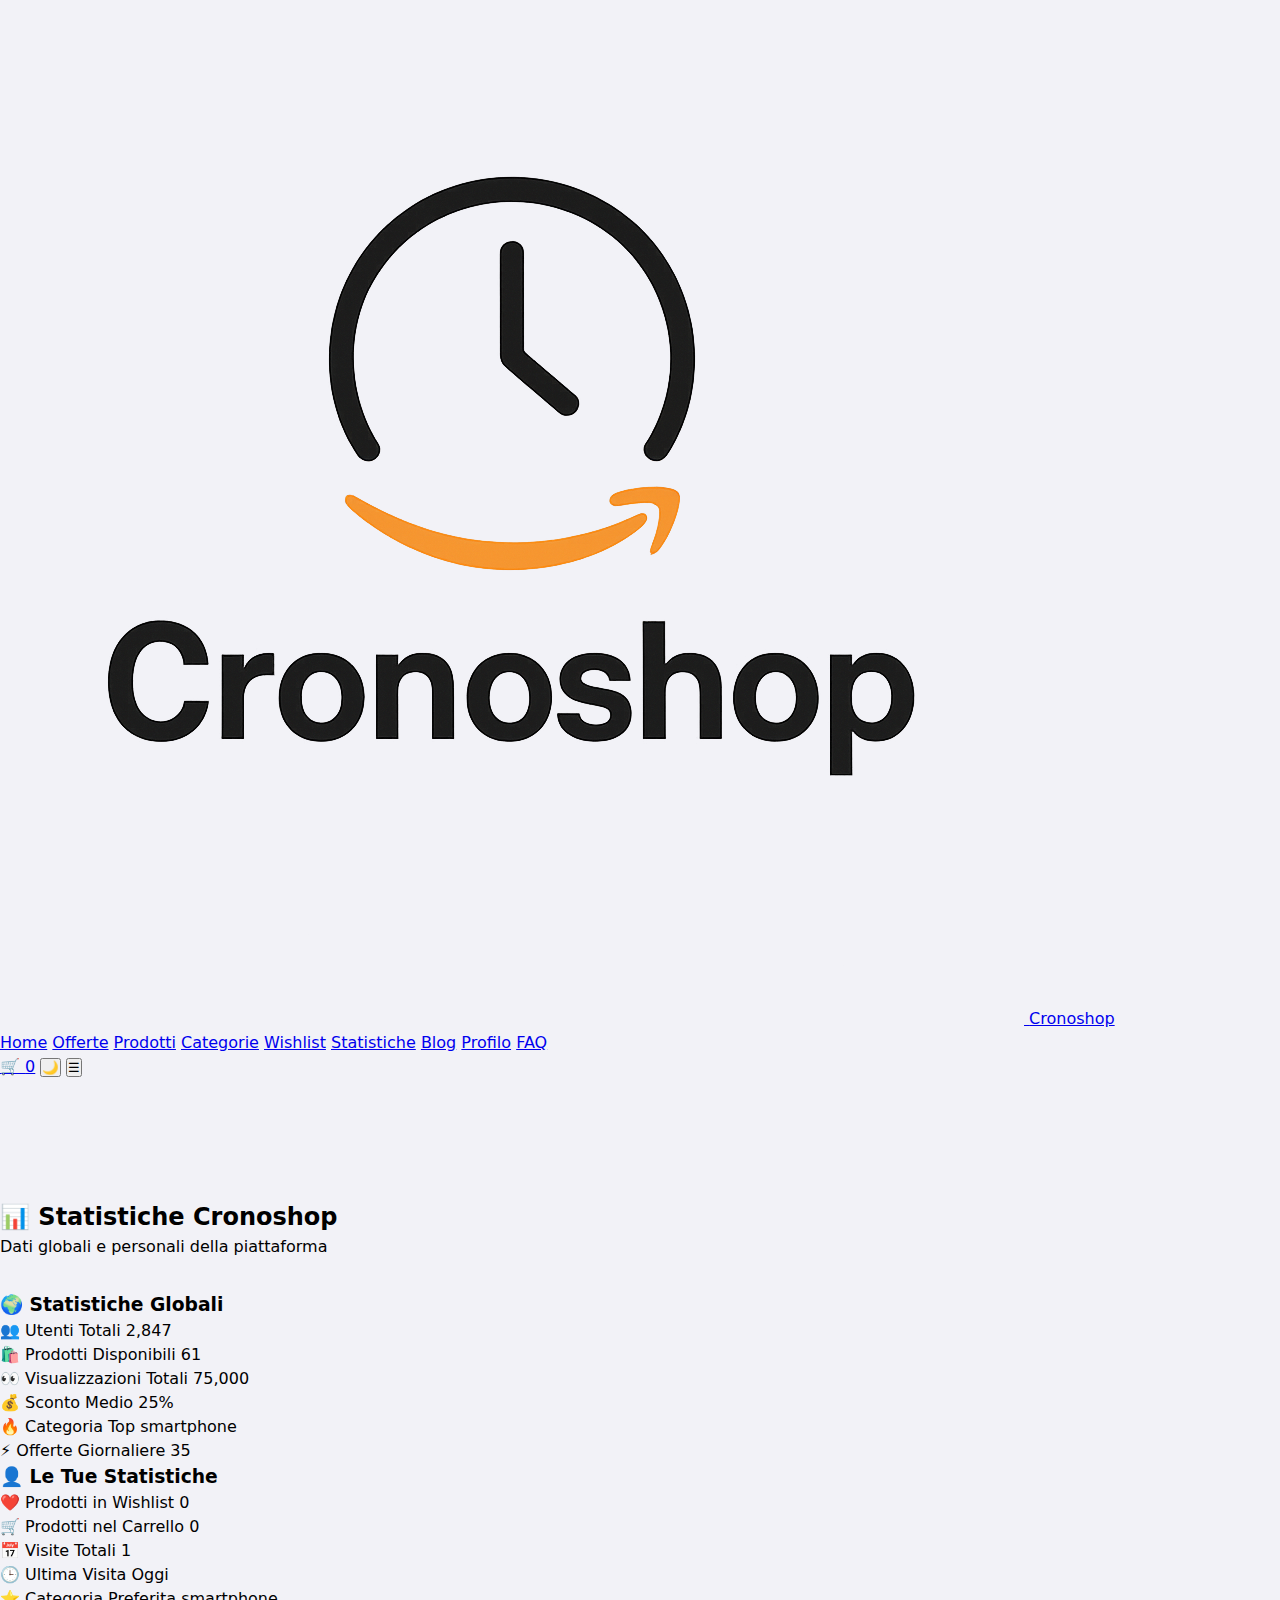
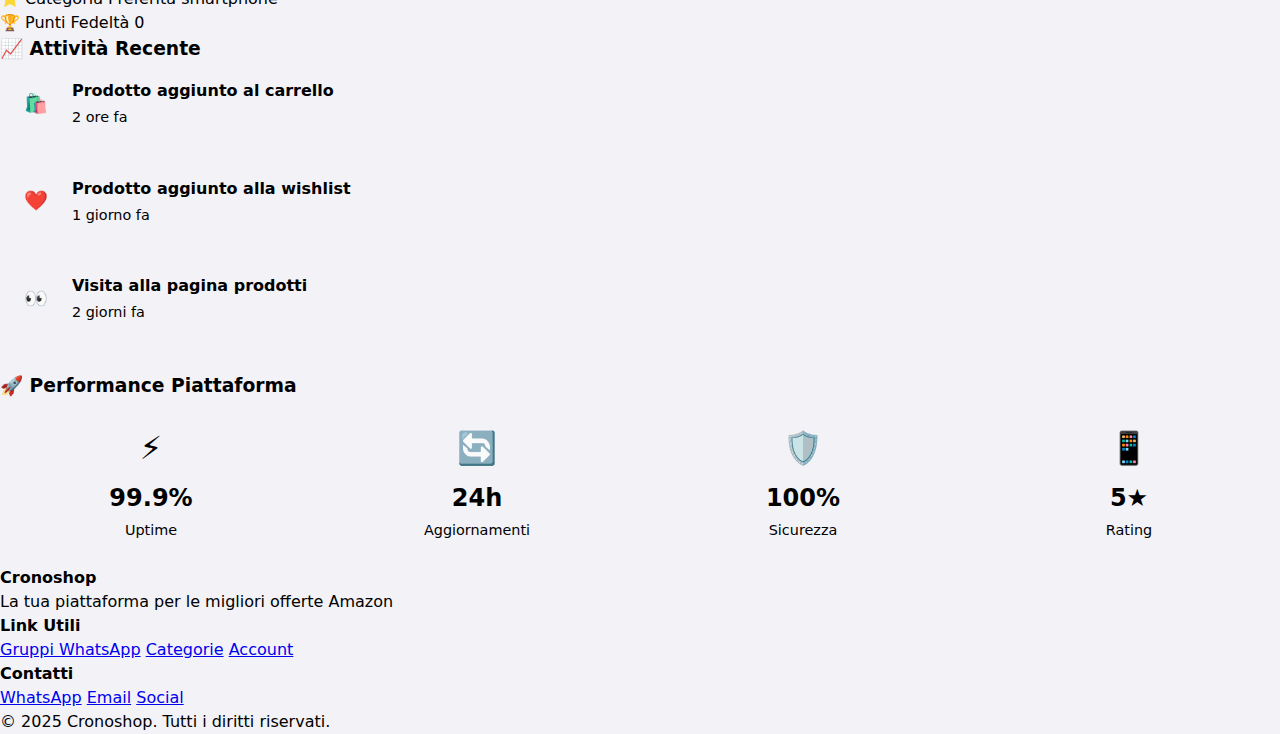
<file: stats.html>
<!DOCTYPE html>
<html lang="it">
<head>
<!-- Favicon -->
<link rel="icon" type="image/png" sizes="32x32" href="assets/cronoshop-logo.png">
<link rel="icon" type="image/png" sizes="16x16" href="assets/cronoshop-logo.png">
<link rel="apple-touch-icon" href="assets/cronoshop-logo.png">
<meta name="author" content="Cronoshop Team" />
<link rel="canonical" href="https://www.cronoshop.eu/stats.html" />
    <meta charset="UTF-8">
    <meta name="viewport" content="width=device-width, initial-scale=1.0">
    <title>Statistiche - Cronoshop</title>
    <link rel="preconnect" href="https://fonts.googleapis.com">
    <link rel="preconnect" href="https://fonts.gstatic.com" crossorigin>
    <link href="https://fonts.googleapis.com/css2?family=Inter:wght@300;400;500;600;700&display=swap" rel="stylesheet">
    <link rel="stylesheet" href="style.css?v=2.3">
</head>
<body>
    <!-- Animated Background -->
    <div class="animated-background"></div>
    <!-- Header -->
<header class="glass-header">
    <nav class="nav-container" role="navigation" aria-label="Menu principale">
        <div class="logo">
            <a href="index.html" class="logo-link">
                <img src="assets/cronoshop-logo.png" alt="Cronoshop Logo" class="logo-image">
                <span class="logo-text">Cronoshop</span>
            </a>
        </div>
            <div class="nav-menu" id="navMenu">
        <a href="index.html" class="nav-link">Home</a>
        <a href="index.html#offerte" class="nav-link">Offerte</a>
        <a href="products.html" class="nav-link">Prodotti</a>
        <a href="categorie.html" class="nav-link">Categorie</a>
        <a href="wishlist.html" class="nav-link">Wishlist</a>
        <a href="stats.html" class="nav-link">Statistiche</a>
        <a href="blog.html" class="nav-link">Blog</a>
        <a href="account.html" class="nav-link">Profilo</a>
        <a href="faq.html" class="nav-link">FAQ</a>
      </div>
            <div class="nav-actions">
                <a href="cart.html" class="glass-btn cart-btn">🛒 <span class="cart-count">0</span></a>
                <button class="glass-btn theme-btn">🌙</button>
                <button class="glass-btn mobile-menu-btn">☰</button>
            </div>
        </nav>
    </header>

    <!-- Stats Section -->
    <section class="stats-section" style="padding-top: 120px;">
        <div class="section-header">
            <h2>📊 Statistiche Cronoshop</h2>
            <p style="color: var(--text-secondary); margin-bottom: 2rem;">Dati globali e personali della piattaforma</p>
        </div>
        
        <!-- Global Stats -->
        <div class="stats-grid">
            <div class="glass-card stats-card">
                <h3>🌍 Statistiche Globali</h3>
                <div class="stats-list">
                    <div class="stat-row">
                        <span class="stat-label">👥 Utenti Totali</span>
                        <span class="stat-value" id="globalUsers">0</span>
                    </div>
                    <div class="stat-row">
                        <span class="stat-label">🛍️ Prodotti Disponibili</span>
                        <span class="stat-value" id="globalProducts">0</span>
                    </div>
                    <div class="stat-row">
                        <span class="stat-label">👀 Visualizzazioni Totali</span>
                        <span class="stat-value" id="globalViews">0</span>
                    </div>
                    <div class="stat-row">
                        <span class="stat-label">💰 Sconto Medio</span>
                        <span class="stat-value" id="globalDiscount">0%</span>
                    </div>
                    <div class="stat-row">
                        <span class="stat-label">🔥 Categoria Top</span>
                        <span class="stat-value" id="globalTopCategory">-</span>
                    </div>
                    <div class="stat-row">
                        <span class="stat-label">⚡ Offerte Giornaliere</span>
                        <span class="stat-value" id="globalDailyDeals">0</span>
                    </div>
                </div>
            </div>

            <div class="glass-card stats-card">
                <h3>👤 Le Tue Statistiche</h3>
                <div class="stats-list">
                    <div class="stat-row">
                        <span class="stat-label">❤️ Prodotti in Wishlist</span>
                        <span class="stat-value" id="userWishlist">0</span>
                    </div>
                    <div class="stat-row">
                        <span class="stat-label">🛒 Prodotti nel Carrello</span>
                        <span class="stat-value" id="userCart">0</span>
                    </div>
                    <div class="stat-row">
                        <span class="stat-label">📅 Visite Totali</span>
                        <span class="stat-value" id="userVisits">0</span>
                    </div>
                    <div class="stat-row">
                        <span class="stat-label">🕒 Ultima Visita</span>
                        <span class="stat-value" id="userLastVisit">-</span>
                    </div>
                    <div class="stat-row">
                        <span class="stat-label">⭐ Categoria Preferita</span>
                        <span class="stat-value" id="userFavoriteCategory">-</span>
                    </div>
                    <div class="stat-row">
                        <span class="stat-label">🏆 Punti Fedeltà</span>
                        <span class="stat-value" id="userPoints">0</span>
                    </div>
                </div>
            </div>
        </div>

        <!-- Activity Chart -->
        <div class="glass-card stats-card" style="margin-bottom: 2rem;">
            <h3>📈 Attività Recente</h3>
            <div class="activity-timeline" id="activityTimeline">
                <div class="activity-item">
                    <div class="activity-icon">🛍️</div>
                    <div class="activity-content">
                        <div class="activity-title">Prodotto aggiunto al carrello</div>
                        <div class="activity-time">2 ore fa</div>
                    </div>
                </div>
                <div class="activity-item">
                    <div class="activity-icon">❤️</div>
                    <div class="activity-content">
                        <div class="activity-title">Prodotto aggiunto alla wishlist</div>
                        <div class="activity-time">1 giorno fa</div>
                    </div>
                </div>
                <div class="activity-item">
                    <div class="activity-icon">👀</div>
                    <div class="activity-content">
                        <div class="activity-title">Visita alla pagina prodotti</div>
                        <div class="activity-time">2 giorni fa</div>
                    </div>
                </div>
            </div>
        </div>

        <!-- Platform Stats -->
        <div class="glass-card stats-card">
            <h3>🚀 Performance Piattaforma</h3>
            <div class="performance-grid">
                <div class="performance-item">
                    <div class="performance-icon">⚡</div>
                    <div class="performance-value">99.9%</div>
                    <div class="performance-label">Uptime</div>
                </div>
                <div class="performance-item">
                    <div class="performance-icon">🔄</div>
                    <div class="performance-value">24h</div>
                    <div class="performance-label">Aggiornamenti</div>
                </div>
                <div class="performance-item">
                    <div class="performance-icon">🛡️</div>
                    <div class="performance-value">100%</div>
                    <div class="performance-label">Sicurezza</div>
                </div>
                <div class="performance-item">
                    <div class="performance-icon">📱</div>
                    <div class="performance-value">5★</div>
                    <div class="performance-label">Rating</div>
                </div>
            </div>
        </div>
    </section>

    <!-- Footer -->
    <footer class="glass-footer">
        <div class="footer-content">
            <div class="footer-section">
                <h4>Cronoshop</h4>
                <p>La tua piattaforma per le migliori offerte Amazon</p>
            </div>
            <div class="footer-section">
                <h4>Link Utili</h4>
                <a href="groups.html">Gruppi WhatsApp</a>
                <a href="categorie.html">Categorie</a>
                <a href="account.html">Account</a>
            </div>
            <div class="footer-section">
                <h4>Contatti</h4>
                <a href="groups.html">WhatsApp</a>
                <a href="#email">Email</a>
                <a href="#social">Social</a>
            </div>
        </div>
        <div class="footer-bottom">
            <p>&copy; 2025 Cronoshop. Tutti i diritti riservati.</p>
        </div>
    </footer>

    <style>
        .activity-timeline {
            display: flex;
            flex-direction: column;
            gap: 1rem;
        }

        .activity-item {
            display: flex;
            align-items: center;
            gap: 1rem;
            padding: 1rem;
            background: var(--glass-white);
            border-radius: var(--radius-md);
            border: 1px solid var(--glass-border);
        }

        .activity-icon {
            width: 40px;
            height: 40px;
            border-radius: 50%;
            background: var(--glass-white-strong);
            display: flex;
            align-items: center;
            justify-content: center;
            font-size: 1.2rem;
        }

        .activity-content {
            flex: 1;
        }

        .activity-title {
            color: var(--text-primary);
            font-weight: 600;
            margin-bottom: 0.25rem;
        }

        .activity-time {
            color: var(--text-secondary);
            font-size: 0.9rem;
        }

        .performance-grid {
            display: grid;
            grid-template-columns: repeat(auto-fit, minmax(150px, 1fr));
            gap: 1.5rem;
        }

        .performance-item {
            text-align: center;
            padding: 1.5rem;
            background: var(--glass-white);
            border-radius: var(--radius-md);
            border: 1px solid var(--glass-border);
        }

        .performance-icon {
            font-size: 2rem;
            margin-bottom: 0.5rem;
        }

        .performance-value {
            font-size: 1.5rem;
            font-weight: 700;
            color: var(--text-blue);
            margin-bottom: 0.25rem;
        }

        .performance-label {
            color: var(--text-secondary);
            font-size: 0.9rem;
        }

        @media (max-width: 768px) {
            .performance-grid {
                grid-template-columns: repeat(2, 1fr);
            }
        }

        @media (max-width: 480px) {
            .performance-grid {
                grid-template-columns: 1fr;
            }
        }
    </style>

    <script src="main.js?v=2.3"></script>
    <script>
        // Load and display stats
        function loadStats() {
            // Load global stats
            const globalStats = JSON.parse(localStorage.getItem('globalStats') || '{}');
            document.getElementById('globalUsers').textContent = globalStats.totalUsers || '2,847';
            document.getElementById('globalProducts').textContent = globalStats.totalProducts || '61';
            document.getElementById('globalViews').textContent = (globalStats.totalViews || 75000).toLocaleString();
            document.getElementById('globalDiscount').textContent = (globalStats.avgDiscount || 25) + '%';
            document.getElementById('globalTopCategory').textContent = globalStats.topCategory || 'smartphone';
            document.getElementById('globalDailyDeals').textContent = globalStats.dailyDeals || '35';

            // Load user stats
            const userStats = JSON.parse(localStorage.getItem('userStats') || '{}');
            document.getElementById('userWishlist').textContent = userStats.wishlistItems || '0';
            document.getElementById('userCart').textContent = userStats.cartItems || '0';
            document.getElementById('userVisits').textContent = userStats.visitCount || '1';
            
            if (userStats.lastVisit) {
                const lastVisit = new Date(userStats.lastVisit);
                document.getElementById('userLastVisit').textContent = lastVisit.toLocaleDateString('it-IT');
            } else {
                document.getElementById('userLastVisit').textContent = 'Oggi';
            }
            
            document.getElementById('userFavoriteCategory').textContent = userStats.favoriteCategory || 'smartphone';

            // Load user points
            try {
                const savedData = localStorage.getItem('cronoshop_data');
                if (savedData) {
                    const userData = JSON.parse(savedData);
                    const currentUser = userData.currentUser;
                    document.getElementById('userPoints').textContent = currentUser?.points || '0';
                }
            } catch (error) {
                console.error('Error loading user points:', error);
            }
        }

        // Update cart count
        function updateCartCount() {
            try {
                const savedData = localStorage.getItem('cronoshop_data');
                if (savedData) {
                    const userData = JSON.parse(savedData);
                    const cart = userData.cart || [];
                    const cartCount = document.querySelector('.cart-count');
                    if (cartCount) {
                        const totalItems = cart.reduce((sum, item) => sum + item.quantity, 0);
                        cartCount.textContent = totalItems;
                    }
                }
            } catch (error) {
                console.error('Error loading cart data:', error);
            }
        }

        // Theme toggle
        function toggleTheme() {
            const isDark = document.body.classList.contains('dark-mode');
            localStorage.setItem('darkMode', !isDark);
            applyTheme();
            showNotification(`Tema ${!isDark ? 'scuro' : 'chiaro'} attivato`);
        }

        // Apply theme
        function applyTheme() {
            const darkMode = localStorage.getItem('darkMode') === 'true';
            const themeMode = localStorage.getItem('themeMode') || 'default';
            const glassMode = localStorage.getItem('glassMode') === 'true';

            // Remove all theme classes
            document.body.classList.remove('dark-mode', 'theme-green', 'theme-red', 'theme-blue', 'theme-purple', 'theme-orange', 'glass-mode');

            // Apply dark mode
            if (darkMode) {
                document.body.classList.add('dark-mode');
            }

            // Apply theme mode
            if (themeMode !== 'default') {
                document.body.classList.add(`theme-${themeMode}`);
            }

            // Apply glass mode
            if (glassMode) {
                document.body.classList.add('glass-mode');
            }

            // Update theme button
            const themeBtn = document.querySelector('.theme-btn');
            if (themeBtn) {
                themeBtn.textContent = darkMode ? '☀️' : '🌙';
            }
        }

        // Mobile menu toggle
        function toggleMobileMenu() {
            const navMenu = document.getElementById('navMenu');
            if (navMenu) {
                navMenu.classList.toggle('active');
            }
        }

        // Show notification
        function showNotification(message) {
            let notification = document.getElementById('notification');
            if (!notification) {
                notification = document.createElement('div');
                notification.id = 'notification';
                notification.className = 'notification';
                notification.innerHTML = '<span id="notificationText"></span>';
                document.body.appendChild(notification);
            }

            const notificationText = document.getElementById('notificationText');
            if (notificationText) {
                notificationText.textContent = message;
                notification.classList.add('show');
                
                setTimeout(() => {
                    notification.classList.remove('show');
                }, 3000);
            }
        }

        // Initialize page
        document.addEventListener('DOMContentLoaded', function() {
            applyTheme();
            loadStats();
            updateCartCount();

            // Setup event listeners
            const themeBtn = document.querySelector('.theme-btn');
            if (themeBtn) {
                themeBtn.addEventListener('click', toggleTheme);
            }

            const mobileMenuBtn = document.querySelector('.mobile-menu-btn');
            if (mobileMenuBtn) {
                mobileMenuBtn.addEventListener('click', toggleMobileMenu);
            }

            // Add fade-in animation
            setTimeout(() => {
                const elements = document.querySelectorAll('.glass-card');
                elements.forEach((el, index) => {
                    setTimeout(() => {
                        el.classList.add('fade-in');
                    }, index * 100);
                });
            }, 100);
        });
    </script>
</body>
</html>
</file>
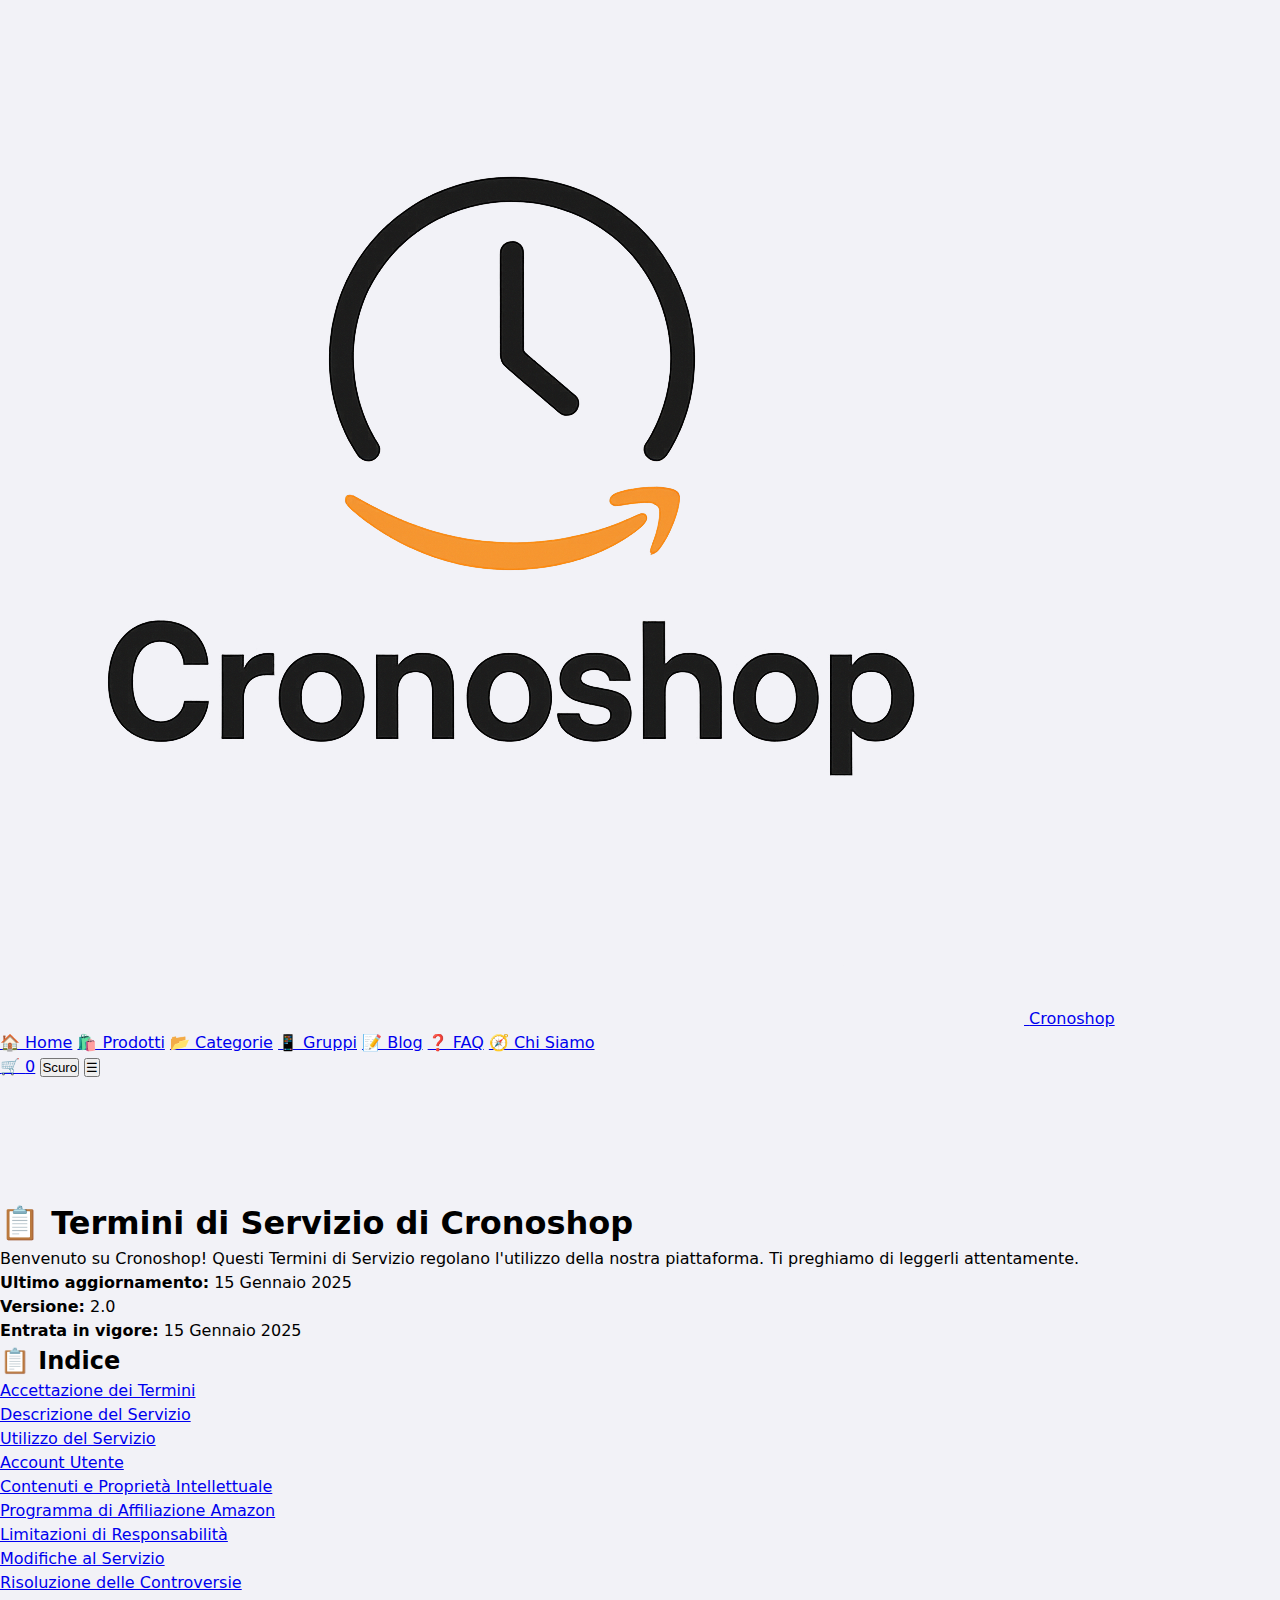
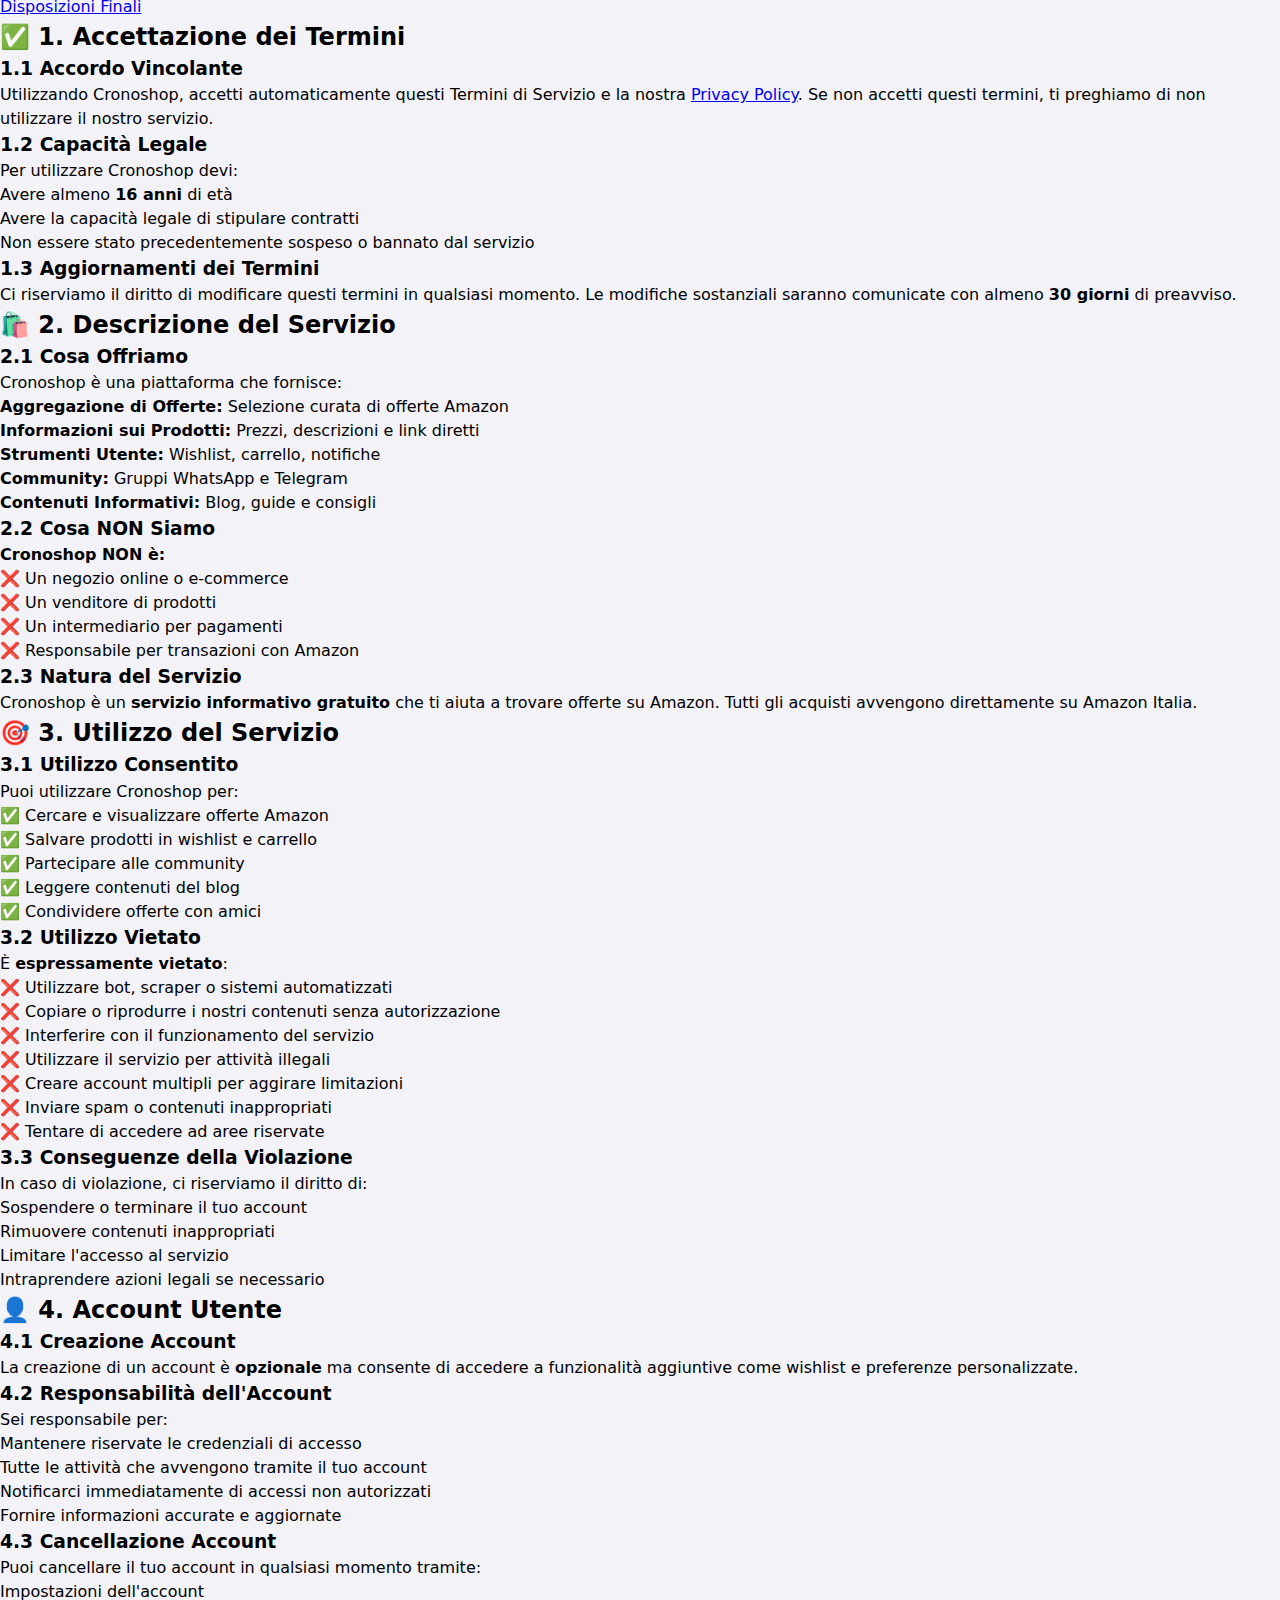
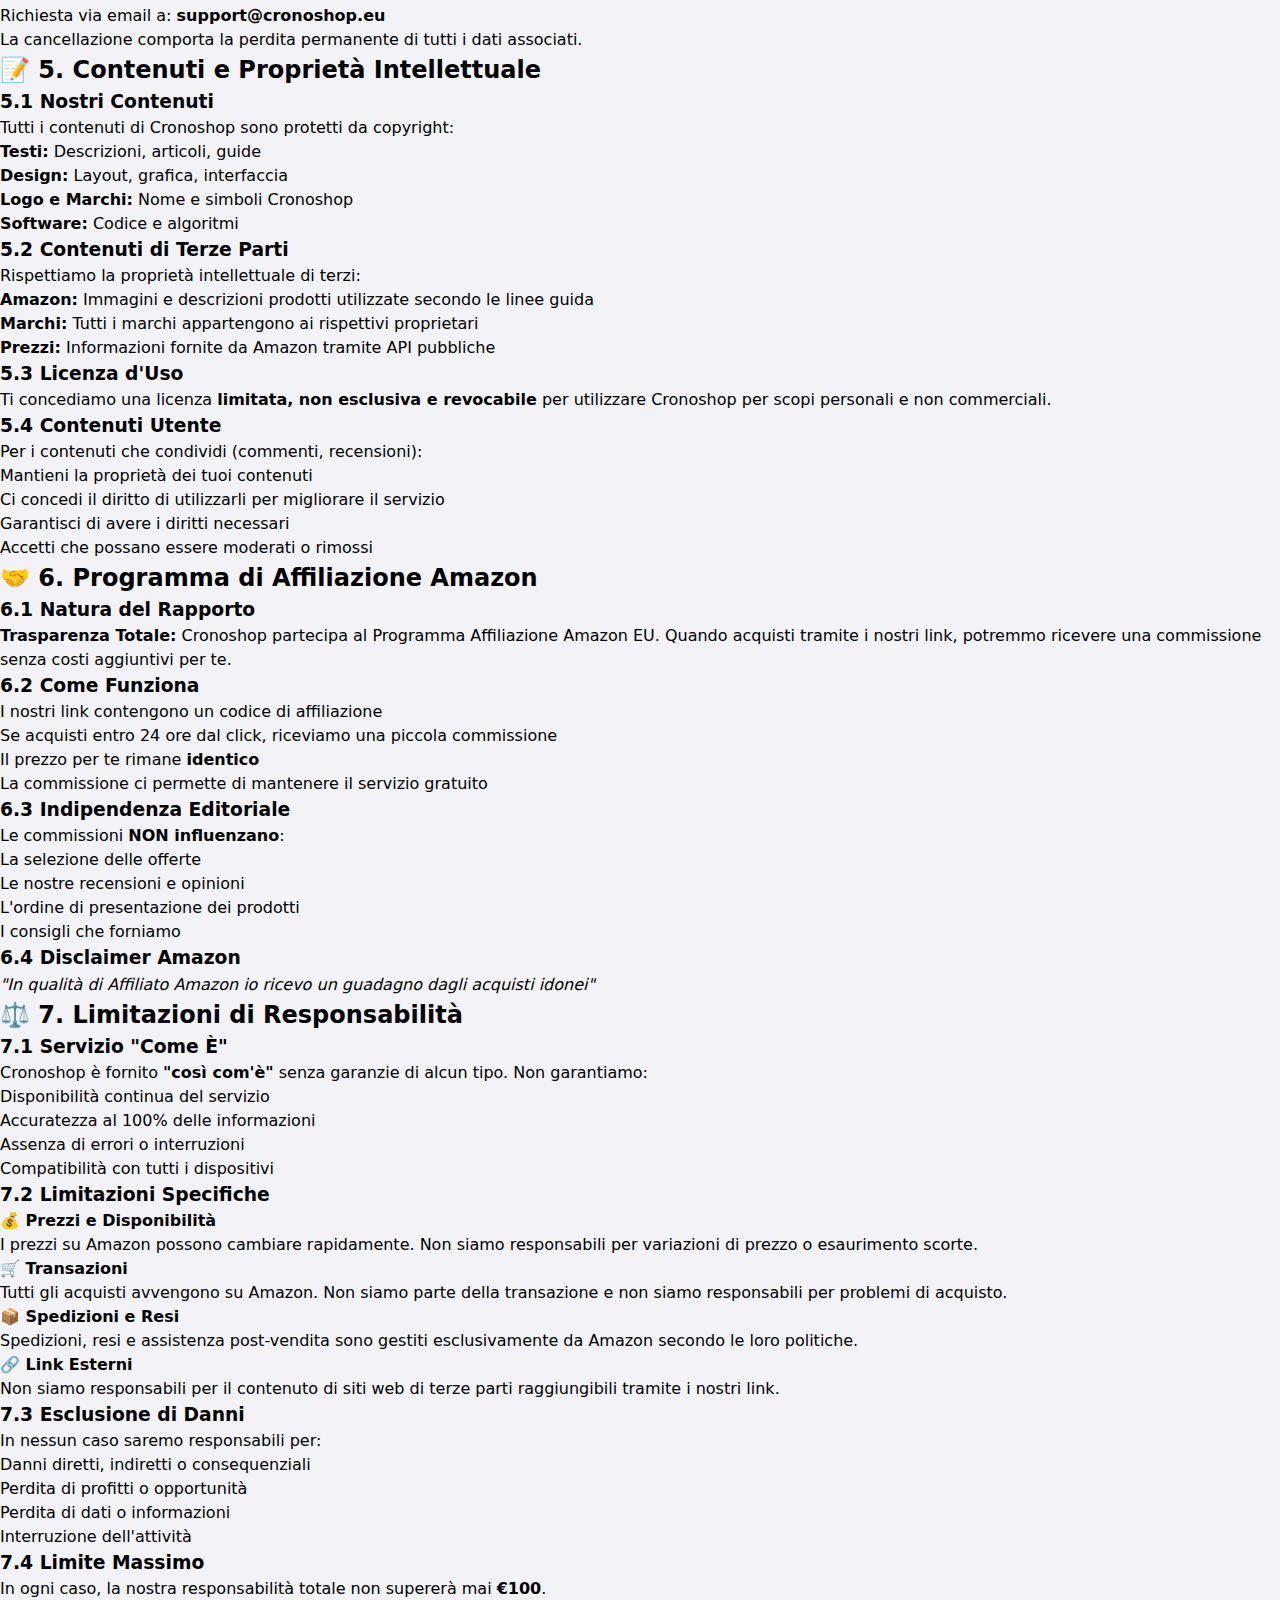
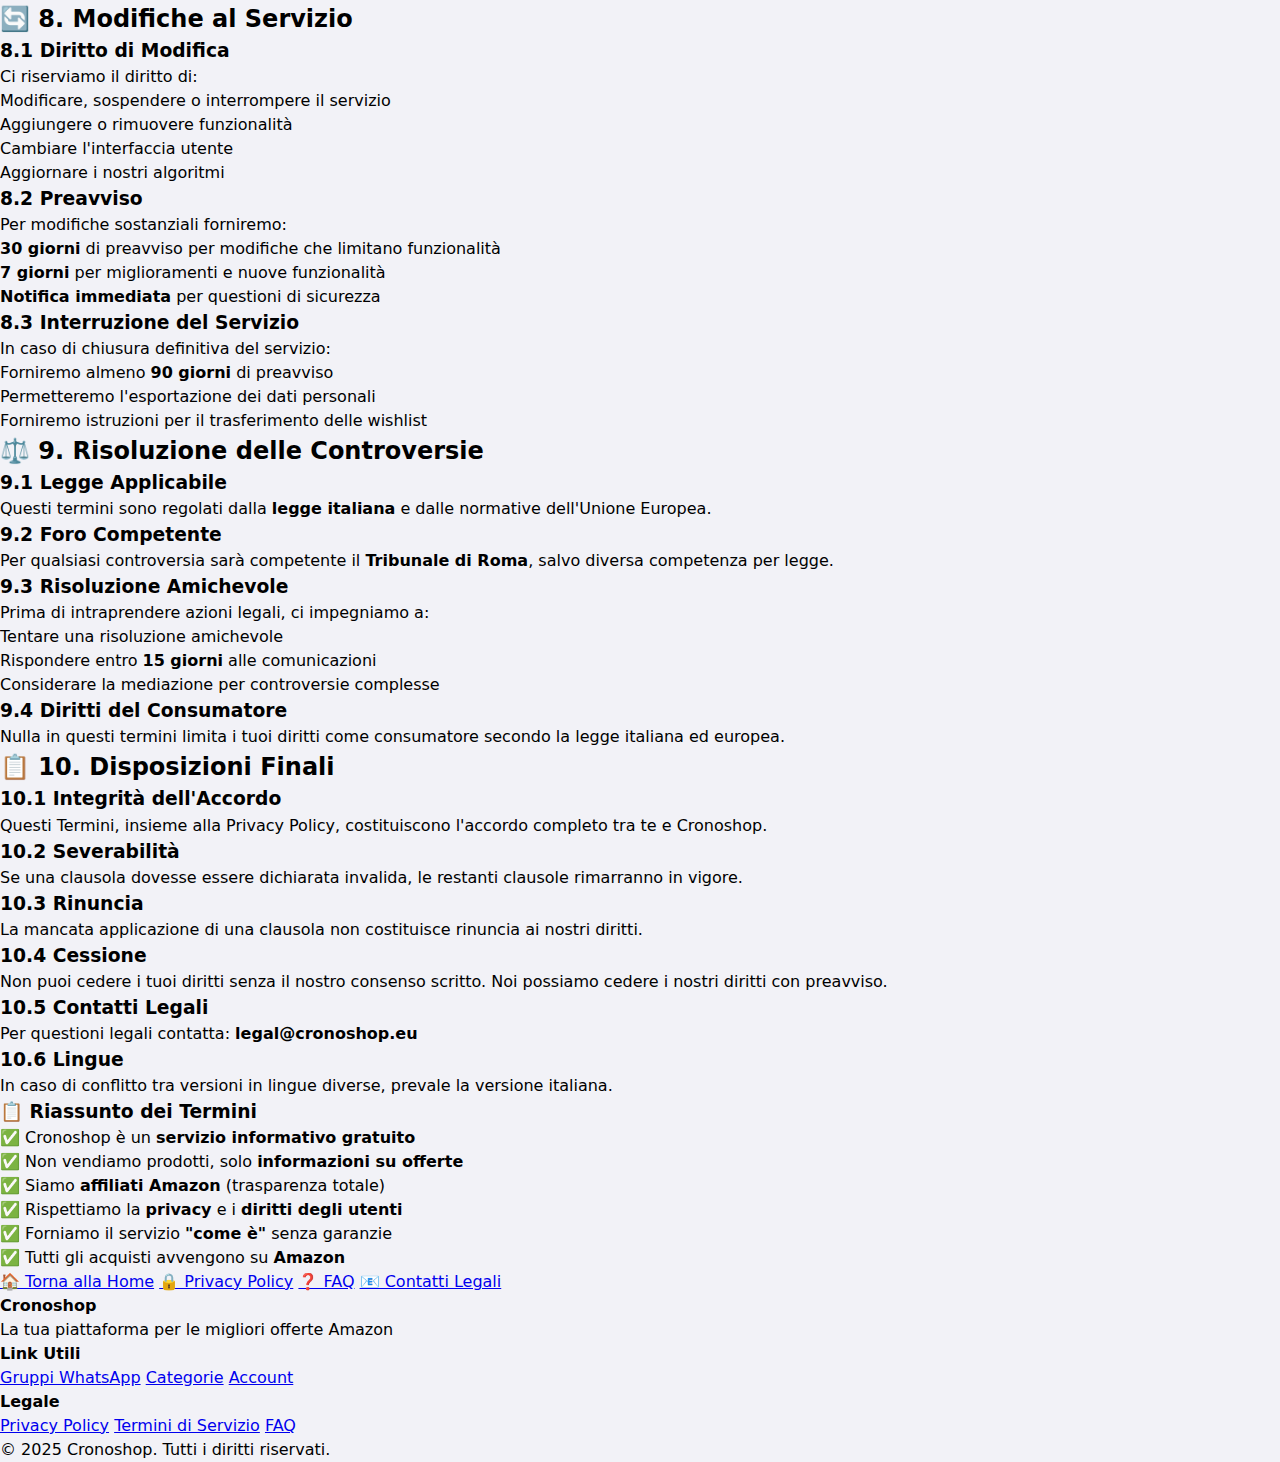
<file: terms.html>
<!DOCTYPE html>
<html lang="it">
<head>
    <meta charset="UTF-8">
    <meta name="viewport" content="width=device-width, initial-scale=1.0">
    <title>Termini di Servizio - Cronoshop | Condizioni d'Uso</title>
    <meta name="description" content="Termini di Servizio di Cronoshop: condizioni d'uso, diritti e responsabilità per l'utilizzo della piattaforma di offerte Amazon. Leggi le nostre condizioni.">
    <meta name="keywords" content="termini servizio cronoshop, condizioni uso, diritti utenti, responsabilità, regolamento piattaforma">
    <meta name="robots" content="index, follow">
    <link rel="canonical" href="https://www.cronoshop.eu/terms.html">
    
    <!-- Favicon -->
    <link rel="icon" type="image/png" sizes="32x32" href="assets/cronoshop-logo.png">
    <link rel="icon" type="image/png" sizes="16x16" href="assets/cronoshop-logo.png">
    <link rel="apple-touch-icon" href="assets/cronoshop-logo.png">
    
    <link rel="stylesheet" href="style.css?v=2.4">
    <link href="https://fonts.googleapis.com/css2?family=Inter:wght@300;400;500;600;700&display=swap" rel="stylesheet">
</head>
<body>
    <div class="animated-background"></div>
    
    <!-- Header -->
    <header class="glass-header">
        <nav class="nav-container" role="navigation" aria-label="Menu principale">
            <div class="logo">
                <a href="/" class="logo-link">
                    <img src="assets/cronoshop-logo.png" alt="Cronoshop Logo" class="logo-image">
                    <span class="logo-text">Cronoshop</span>
                </a>
            </div>
            <div class="nav-menu" id="navMenu">
                <a href="/" class="nav-link">🏠 Home</a>
                <a href="products.html" class="nav-link">🛍️ Prodotti</a>
                <a href="categorie.html" class="nav-link">📂 Categorie</a>
                <a href="groups.html" class="nav-link">📱 Gruppi</a>
                <a href="blog.html" class="nav-link">📝 Blog</a>
                <a href="faq.html" class="nav-link">❓ FAQ</a>
                <a href="chisiamo.html" class="nav-link">🧭 Chi Siamo</a>
            </div>
            <div class="nav-actions">
                <a href="cart.html" class="glass-btn cart-btn">🛒 <span class="cart-count">0</span></a>
                <button class="glass-btn theme-btn">🌙</button>
                <button class="glass-btn mobile-menu-btn">☰</button>
            </div>
        </nav>
    </header>

    <!-- Terms Content -->
    <main class="terms-section" style="padding-top: 120px;">
        <div class="section-container">
            <div class="glass-card terms-card">
                <header class="terms-header">
                    <h1>📋 Termini di Servizio di Cronoshop</h1>
                    <p class="terms-intro">Benvenuto su Cronoshop! Questi Termini di Servizio regolano l'utilizzo della nostra piattaforma. Ti preghiamo di leggerli attentamente.</p>
                    <div class="terms-meta">
                        <p><strong>Ultimo aggiornamento:</strong> 15 Gennaio 2025</p>
                        <p><strong>Versione:</strong> 2.0</p>
                        <p><strong>Entrata in vigore:</strong> 15 Gennaio 2025</p>
                    </div>
                </header>

                <nav class="terms-toc">
                    <h2>📋 Indice</h2>
                    <ol>
                        <li><a href="#accettazione-termini">Accettazione dei Termini</a></li>
                        <li><a href="#descrizione-servizio">Descrizione del Servizio</a></li>
                        <li><a href="#utilizzo-servizio">Utilizzo del Servizio</a></li>
                        <li><a href="#account-utente">Account Utente</a></li>
                        <li><a href="#contenuti-proprieta">Contenuti e Proprietà Intellettuale</a></li>
                        <li><a href="#affiliazione-amazon">Programma di Affiliazione Amazon</a></li>
                        <li><a href="#limitazioni-responsabilita">Limitazioni di Responsabilità</a></li>
                        <li><a href="#modifiche-servizio">Modifiche al Servizio</a></li>
                        <li><a href="#risoluzione-controversie">Risoluzione delle Controversie</a></li>
                        <li><a href="#disposizioni-finali">Disposizioni Finali</a></li>
                    </ol>
                </nav>

                <section id="accettazione-termini" class="terms-section-content">
                    <h2>✅ 1. Accettazione dei Termini</h2>
                    
                    <h3>1.1 Accordo Vincolante</h3>
                    <p>Utilizzando Cronoshop, accetti automaticamente questi Termini di Servizio e la nostra <a href="privacy.html">Privacy Policy</a>. Se non accetti questi termini, ti preghiamo di non utilizzare il nostro servizio.</p>

                    <h3>1.2 Capacità Legale</h3>
                    <p>Per utilizzare Cronoshop devi:</p>
                    <ul>
                        <li>Avere almeno <strong>16 anni</strong> di età</li>
                        <li>Avere la capacità legale di stipulare contratti</li>
                        <li>Non essere stato precedentemente sospeso o bannato dal servizio</li>
                    </ul>

                    <h3>1.3 Aggiornamenti dei Termini</h3>
                    <p>Ci riserviamo il diritto di modificare questi termini in qualsiasi momento. Le modifiche sostanziali saranno comunicate con almeno <strong>30 giorni</strong> di preavviso.</p>
                </section>

                <section id="descrizione-servizio" class="terms-section-content">
                    <h2>🛍️ 2. Descrizione del Servizio</h2>
                    
                    <h3>2.1 Cosa Offriamo</h3>
                    <p>Cronoshop è una piattaforma che fornisce:</p>
                    <ul>
                        <li><strong>Aggregazione di Offerte:</strong> Selezione curata di offerte Amazon</li>
                        <li><strong>Informazioni sui Prodotti:</strong> Prezzi, descrizioni e link diretti</li>
                        <li><strong>Strumenti Utente:</strong> Wishlist, carrello, notifiche</li>
                        <li><strong>Community:</strong> Gruppi WhatsApp e Telegram</li>
                        <li><strong>Contenuti Informativi:</strong> Blog, guide e consigli</li>
                    </ul>

                    <h3>2.2 Cosa NON Siamo</h3>
                    <div class="important-notice">
                        <p><strong>Cronoshop NON è:</strong></p>
                        <ul>
                            <li>❌ Un negozio online o e-commerce</li>
                            <li>❌ Un venditore di prodotti</li>
                            <li>❌ Un intermediario per pagamenti</li>
                            <li>❌ Responsabile per transazioni con Amazon</li>
                            </ul>
                    </div>

                    <h3>2.3 Natura del Servizio</h3>
                    <p>Cronoshop è un <strong>servizio informativo gratuito</strong> che ti aiuta a trovare offerte su Amazon. Tutti gli acquisti avvengono direttamente su Amazon Italia.</p>
                </section>

                <section id="utilizzo-servizio" class="terms-section-content">
                    <h2>🎯 3. Utilizzo del Servizio</h2>
                    
                    <h3>3.1 Utilizzo Consentito</h3>
                    <p>Puoi utilizzare Cronoshop per:</p>
                    <ul>
                        <li>✅ Cercare e visualizzare offerte Amazon</li>
                        <li>✅ Salvare prodotti in wishlist e carrello</li>
                        <li>✅ Partecipare alle community</li>
                        <li>✅ Leggere contenuti del blog</li>
                        <li>✅ Condividere offerte con amici</li>
                    </ul>

                    <h3>3.2 Utilizzo Vietato</h3>
                    <p>È <strong>espressamente vietato</strong>:</p>
                    <ul>
                        <li>❌ Utilizzare bot, scraper o sistemi automatizzati</li>
                        <li>❌ Copiare o riprodurre i nostri contenuti senza autorizzazione</li>
                        <li>❌ Interferire con il funzionamento del servizio</li>
                        <li>❌ Utilizzare il servizio per attività illegali</li>
                        <li>❌ Creare account multipli per aggirare limitazioni</li>
                        <li>❌ Inviare spam o contenuti inappropriati</li>
                        <li>❌ Tentare di accedere ad aree riservate</li>
                    </ul>

                    <h3>3.3 Conseguenze della Violazione</h3>
                    <p>In caso di violazione, ci riserviamo il diritto di:</p>
                    <ul>
                        <li>Sospendere o terminare il tuo account</li>
                        <li>Rimuovere contenuti inappropriati</li>
                        <li>Limitare l'accesso al servizio</li>
                        <li>Intraprendere azioni legali se necessario</li>
                    </ul>
                </section>

                <section id="account-utente" class="terms-section-content">
                    <h2>👤 4. Account Utente</h2>
                    
                    <h3>4.1 Creazione Account</h3>
                    <p>La creazione di un account è <strong>opzionale</strong> ma consente di accedere a funzionalità aggiuntive come wishlist e preferenze personalizzate.</p>

                    <h3>4.2 Responsabilità dell'Account</h3>
                    <p>Sei responsabile per:</p>
                    <ul>
                        <li>Mantenere riservate le credenziali di accesso</li>
                        <li>Tutte le attività che avvengono tramite il tuo account</li>
                        <li>Notificarci immediatamente di accessi non autorizzati</li>
                        <li>Fornire informazioni accurate e aggiornate</li>
                    </ul>

                    <h3>4.3 Cancellazione Account</h3>
                    <p>Puoi cancellare il tuo account in qualsiasi momento tramite:</p>
                    <ul>
                        <li>Impostazioni dell'account</li>
                        <li>Richiesta via email a: <strong>support@cronoshop.eu</strong></li>
                    </ul>
                    <p>La cancellazione comporta la perdita permanente di tutti i dati associati.</p>
                </section>

                <section id="contenuti-proprieta" class="terms-section-content">
                    <h2>📝 5. Contenuti e Proprietà Intellettuale</h2>
                    
                    <h3>5.1 Nostri Contenuti</h3>
                    <p>Tutti i contenuti di Cronoshop sono protetti da copyright:</p>
                    <ul>
                        <li><strong>Testi:</strong> Descrizioni, articoli, guide</li>
                        <li><strong>Design:</strong> Layout, grafica, interfaccia</li>
                        <li><strong>Logo e Marchi:</strong> Nome e simboli Cronoshop</li>
                        <li><strong>Software:</strong> Codice e algoritmi</li>
                    </ul>

                    <h3>5.2 Contenuti di Terze Parti</h3>
                    <p>Rispettiamo la proprietà intellettuale di terzi:</p>
                    <ul>
                        <li><strong>Amazon:</strong> Immagini e descrizioni prodotti utilizzate secondo le linee guida</li>
                        <li><strong>Marchi:</strong> Tutti i marchi appartengono ai rispettivi proprietari</li>
                        <li><strong>Prezzi:</strong> Informazioni fornite da Amazon tramite API pubbliche</li>
                    </ul>

                    <h3>5.3 Licenza d'Uso</h3>
                    <p>Ti concediamo una licenza <strong>limitata, non esclusiva e revocabile</strong> per utilizzare Cronoshop per scopi personali e non commerciali.</p>

                    <h3>5.4 Contenuti Utente</h3>
                    <p>Per i contenuti che condividi (commenti, recensioni):</p>
                    <ul>
                        <li>Mantieni la proprietà dei tuoi contenuti</li>
                        <li>Ci concedi il diritto di utilizzarli per migliorare il servizio</li>
                        <li>Garantisci di avere i diritti necessari</li>
                        <li>Accetti che possano essere moderati o rimossi</li>
                    </ul>
                </section>

                <section id="affiliazione-amazon" class="terms-section-content">
                    <h2>🤝 6. Programma di Affiliazione Amazon</h2>
                    
                    <h3>6.1 Natura del Rapporto</h3>
                    <div class="important-notice">
                        <p><strong>Trasparenza Totale:</strong> Cronoshop partecipa al Programma Affiliazione Amazon EU. Quando acquisti tramite i nostri link, potremmo ricevere una commissione senza costi aggiuntivi per te.</p>
                    </div>

                    <h3>6.2 Come Funziona</h3>
                    <ul>
                        <li>I nostri link contengono un codice di affiliazione</li>
                        <li>Se acquisti entro 24 ore dal click, riceviamo una piccola commissione</li>
                        <li>Il prezzo per te rimane <strong>identico</strong></li>
                        <li>La commissione ci permette di mantenere il servizio gratuito</li>
                    </ul>

                    <h3>6.3 Indipendenza Editoriale</h3>
                    <p>Le commissioni <strong>NON influenzano</strong>:</p>
                    <ul>
                        <li>La selezione delle offerte</li>
                        <li>Le nostre recensioni e opinioni</li>
                        <li>L'ordine di presentazione dei prodotti</li>
                        <li>I consigli che forniamo</li>
                    </ul>

                    <h3>6.4 Disclaimer Amazon</h3>
                    <p><em>"In qualità di Affiliato Amazon io ricevo un guadagno dagli acquisti idonei"</em></p>
                </section>

                <section id="limitazioni-responsabilita" class="terms-section-content">
                    <h2>⚖️ 7. Limitazioni di Responsabilità</h2>
                    
                    <h3>7.1 Servizio "Come È"</h3>
                    <p>Cronoshop è fornito <strong>"così com'è"</strong> senza garanzie di alcun tipo. Non garantiamo:</p>
                    <ul>
                        <li>Disponibilità continua del servizio</li>
                        <li>Accuratezza al 100% delle informazioni</li>
                        <li>Assenza di errori o interruzioni</li>
                        <li>Compatibilità con tutti i dispositivi</li>
                    </ul>

                    <h3>7.2 Limitazioni Specifiche</h3>
                    <div class="limitation-grid">
                        <div class="limitation-item">
                            <h4>💰 Prezzi e Disponibilità</h4>
                            <p>I prezzi su Amazon possono cambiare rapidamente. Non siamo responsabili per variazioni di prezzo o esaurimento scorte.</p>
                        </div>
                        
                        <div class="limitation-item">
                            <h4>🛒 Transazioni</h4>
                            <p>Tutti gli acquisti avvengono su Amazon. Non siamo parte della transazione e non siamo responsabili per problemi di acquisto.</p>
                        </div>
                        
                        <div class="limitation-item">
                            <h4>📦 Spedizioni e Resi</h4>
                            <p>Spedizioni, resi e assistenza post-vendita sono gestiti esclusivamente da Amazon secondo le loro politiche.</p>
                        </div>
                        
                        <div class="limitation-item">
                            <h4>🔗 Link Esterni</h4>
                            <p>Non siamo responsabili per il contenuto di siti web di terze parti raggiungibili tramite i nostri link.</p>
                        </div>
                    </div>

                    <h3>7.3 Esclusione di Danni</h3>
                    <p>In nessun caso saremo responsabili per:</p>
                    <ul>
                        <li>Danni diretti, indiretti o consequenziali</li>
                        <li>Perdita di profitti o opportunità</li>
                        <li>Perdita di dati o informazioni</li>
                        <li>Interruzione dell'attività</li>
                    </ul>

                    <h3>7.4 Limite Massimo</h3>
                    <p>In ogni caso, la nostra responsabilità totale non supererà mai <strong>€100</strong>.</p>
                </section>

                <section id="modifiche-servizio" class="terms-section-content">
                    <h2>🔄 8. Modifiche al Servizio</h2>
                    
                    <h3>8.1 Diritto di Modifica</h3>
                    <p>Ci riserviamo il diritto di:</p>
                    <ul>
                        <li>Modificare, sospendere o interrompere il servizio</li>
                        <li>Aggiungere o rimuovere funzionalità</li>
                        <li>Cambiare l'interfaccia utente</li>
                        <li>Aggiornare i nostri algoritmi</li>
                    </ul>

                    <h3>8.2 Preavviso</h3>
                    <p>Per modifiche sostanziali forniremo:</p>
                    <ul>
                        <li><strong>30 giorni</strong> di preavviso per modifiche che limitano funzionalità</li>
                        <li><strong>7 giorni</strong> per miglioramenti e nuove funzionalità</li>
                        <li><strong>Notifica immediata</strong> per questioni di sicurezza</li>
                    </ul>

                    <h3>8.3 Interruzione del Servizio</h3>
                    <p>In caso di chiusura definitiva del servizio:</p>
                    <ul>
                        <li>Forniremo almeno <strong>90 giorni</strong> di preavviso</li>
                        <li>Permetteremo l'esportazione dei dati personali</li>
                        <li>Forniremo istruzioni per il trasferimento delle wishlist</li>
                    </ul>
                </section>

                <section id="risoluzione-controversie" class="terms-section-content">
                    <h2>⚖️ 9. Risoluzione delle Controversie</h2>
                    
                    <h3>9.1 Legge Applicabile</h3>
                    <p>Questi termini sono regolati dalla <strong>legge italiana</strong> e dalle normative dell'Unione Europea.</p>

                    <h3>9.2 Foro Competente</h3>
                    <p>Per qualsiasi controversia sarà competente il <strong>Tribunale di Roma</strong>, salvo diversa competenza per legge.</p>

                    <h3>9.3 Risoluzione Amichevole</h3>
                    <p>Prima di intraprendere azioni legali, ci impegniamo a:</p>
                    <ul>
                        <li>Tentare una risoluzione amichevole</li>
                        <li>Rispondere entro <strong>15 giorni</strong> alle comunicazioni</li>
                        <li>Considerare la mediazione per controversie complesse</li>
                    </ul>

                    <h3>9.4 Diritti del Consumatore</h3>
                    <p>Nulla in questi termini limita i tuoi diritti come consumatore secondo la legge italiana ed europea.</p>
                </section>

                <section id="disposizioni-finali" class="terms-section-content">
                    <h2>📋 10. Disposizioni Finali</h2>
                    
                    <h3>10.1 Integrità dell'Accordo</h3>
                    <p>Questi Termini, insieme alla Privacy Policy, costituiscono l'accordo completo tra te e Cronoshop.</p>

                    <h3>10.2 Severabilità</h3>
                    <p>Se una clausola dovesse essere dichiarata invalida, le restanti clausole rimarranno in vigore.</p>

                    <h3>10.3 Rinuncia</h3>
                    <p>La mancata applicazione di una clausola non costituisce rinuncia ai nostri diritti.</p>
                    
                    <h3>10.4 Cessione</h3>
                    <p>Non puoi cedere i tuoi diritti senza il nostro consenso scritto. Noi possiamo cedere i nostri diritti con preavviso.</p>

                    <h3>10.5 Contatti Legali</h3>
                    <p>Per questioni legali contatta: <strong>legal@cronoshop.eu</strong></p>

                    <h3>10.6 Lingue</h3>
                    <p>In caso di conflitto tra versioni in lingue diverse, prevale la versione italiana.</p>
                </section>

                <footer class="terms-footer">
                    <div class="terms-summary">
                        <h3>📋 Riassunto dei Termini</h3>
                        <ul>
                            <li>✅ Cronoshop è un <strong>servizio informativo gratuito</strong></li>
                            <li>✅ Non vendiamo prodotti, solo <strong>informazioni su offerte</strong></li>
                            <li>✅ Siamo <strong>affiliati Amazon</strong> (trasparenza totale)</li>
                            <li>✅ Rispettiamo la <strong>privacy</strong> e i <strong>diritti degli utenti</strong></li>
                            <li>✅ Forniamo il servizio <strong>"come è"</strong> senza garanzie</li>
                            <li>✅ Tutti gli acquisti avvengono su <strong>Amazon</strong></li>
                        </ul>
                    </div>
                    
                    <div class="terms-actions">
                        <a href="/" class="glass-btn primary-btn">🏠 Torna alla Home</a>
                        <a href="privacy.html" class="glass-btn secondary-btn">🔒 Privacy Policy</a>
                        <a href="faq.html" class="glass-btn secondary-btn">❓ FAQ</a>
                        <a href="mailto:legal@cronoshop.eu" class="glass-btn secondary-btn">📧 Contatti Legali</a>
                    </div>
                </footer>
            </div>
        </div>
    </main>

    <!-- Footer -->
    <footer class="glass-footer">
        <div class="footer-content">
            <div class="footer-section">
                <h4>Cronoshop</h4>
                <p>La tua piattaforma per le migliori offerte Amazon</p>
            </div>
            <div class="footer-section">
                <h4>Link Utili</h4>
                <a href="groups.html">Gruppi WhatsApp</a>
                <a href="categorie.html">Categorie</a>
                <a href="account.html">Account</a>
            </div>
            <div class="footer-section">
                <h4>Legale</h4>
                <a href="privacy.html">Privacy Policy</a>
                <a href="terms.html">Termini di Servizio</a>
                <a href="faq.html">FAQ</a>
            </div>
        </div>
        <div class="footer-bottom">
            <p>&copy; 2025 Cronoshop. Tutti i diritti riservati.</p>
        </div>
    </footer>

    <script src="src/utils/common.js"></script>
</body>
</html>
</file>
<file: style.css>
/*
 * ===================================================================
 * CRONOSHOP - iOS DESIGN SYSTEM (Replicato dalle Immagini)
 * ===================================================================
 * Design fedele al 100% alle specifiche iOS mostrate nelle immagini
 * ===================================================================
 */

/* --- [1] RESET E IMPOSTAZIONI BASE --- */
* {
  margin: 0;
  padding: 0;
  box-sizing: border-box;
}

html {
  font-size: 16px;
  scroll-behavior: smooth;
  -webkit-text-size-adjust: 100%;
}

body {
  font-family: -apple-system, BlinkMacSystemFont, "SF Pro Display", "SF Pro Text", system-ui, sans-serif;
  font-size: 16px;
  line-height: 1.5;
  color: #000000;
  background-color: #f2f2f7;
  -webkit-font-smoothing: antialiased;
  -moz-osx-font-smoothing: grayscale;
  overflow-x: hidden;
}

/* --- [2] VARIABILI COLORE iOS --- */
:root {
  /* iOS System Colors - Light Mode */
  --ios-blue: #007aff;
  --ios-green: #34c759;
  --ios-red: #ff3b30;
  --ios-orange: #ff9500;
  --ios-purple: #af52de;
  --ios-pink: #ff2d92;
  --ios-yellow: #ffcc00;
  --ios-indigo: #5856d6;
  --ios-teal: #5ac8fa;
  --ios-mint: #00c7be;

  /* iOS Backgrounds */
  --ios-bg-primary: #f2f2f7;
  --ios-bg-secondary: #ffffff;
  --ios-bg-tertiary: #f2f2f7;
  --ios-bg-grouped: #f2f2f7;
  --ios-bg-elevated: #ffffff;

  /* iOS Text Colors */
  --ios-text-primary: #000000;
  --ios-text-secondary: #3c3c43;
  --ios-text-tertiary: rgba(60, 60, 67, 0.6);
  --ios-text-quaternary: rgba(60, 60, 67, 0.3);

  /* iOS Fill Colors */
  --ios-fill-primary: rgba(120, 120, 128, 0.2);
  --ios-fill-secondary: rgba(120, 120, 128, 0.16);
  --ios-fill-tertiary: rgba(118, 118, 128, 0.12);
  --ios-fill-quaternary: rgba(116, 116, 128, 0.08);

  /* iOS Separators */
  --ios-separator-opaque: #c6c6c8;
  --ios-separator-non-opaque: rgba(60, 60, 67, 0.29);

  /* iOS Spacing */
  --ios-spacing-xs: 4px;
  --ios-spacing-sm: 8px;
  --ios-spacing-md: 16px;
  --ios-spacing-lg: 24px;
  --ios-spacing-xl: 32px;
  --ios-spacing-xxl: 48px;

  /* iOS Border Radius */
  --ios-radius-sm: 8px;
  --ios-radius-md: 12px;
  --ios-radius-lg: 16px;
  --ios-radius-xl: 20px;
  --ios-radius-full: 50px;

  /* iOS Shadows */
  --ios-shadow-sm: 0 1px 3px rgba(0, 0, 0, 0.1);
  --ios-shadow-md: 0 4px 12px rgba(0, 0, 0, 0.15);
  --ios-shadow-lg: 0 8px 25px rgba(0, 0, 0, 0.15);

  /* iOS Transitions */
  --ios-transition-fast: 0.15s ease-out;
  --ios-transition-normal: 0.25s ease-out;
  --ios-transition-slow: 0.4s ease-out;
}

/* --- [3] DARK MODE --- */
body.ios-dark-mode {
  color: #ffffff;
  background-color: #000000;
}

.ios-dark-mode {
  --ios-blue: #0a84ff;
  --ios-green: #30d158;
  --ios-red: #ff453a;
  --ios-orange: #ff9f0a;
  --ios-purple: #bf5af2;
  --ios-pink: #ff375f;
  --ios-yellow: #ffd60a;
  --ios-indigo: #5e5ce6;
  --ios-teal: #64d2ff;
  --ios-mint: #63e6e2;

  --ios-bg-primary: #000000;
  --ios-bg-secondary: #1c1c1e;
  --ios-bg-tertiary: #2c2c2e;
  --ios-bg-grouped: #000000;
  --ios-bg-elevated: #1c1c1e;

  --ios-text-primary: #ffffff;
  --ios-text-secondary: #ebebf5;
  --ios-text-tertiary: rgba(235, 235, 245, 0.6);
  --ios-text-quaternary: rgba(235, 235, 245, 0.3);

  --ios-fill-primary: rgba(120, 120, 128, 0.36);
  --ios-fill-secondary: rgba(120, 120, 128, 0.32);
  --ios-fill-tertiary: rgba(118, 118, 128, 0.24);
  --ios-fill-quaternary: rgba(116, 116, 128, 0.18);

  --ios-separator-opaque: #38383a;
  --ios-separator-non-opaque: rgba(84, 84, 88, 0.65);
}

/* --- [4] NAVBAR iOS (Replicata dalle Immagini) --- */
.ios-navbar {
  position: fixed;
  top: 0;
  left: 0;
  right: 0;
  height: 88px;
  background: rgba(242, 242, 247, 0.8);
  backdrop-filter: saturate(180%) blur(20px);
  -webkit-backdrop-filter: saturate(180%) blur(20px);
  border-bottom: 0.5px solid var(--ios-separator-non-opaque);
  z-index: 1000;
  transition: all var(--ios-transition-fast);
}

.ios-dark-mode .ios-navbar {
  background: rgba(28, 28, 30, 0.8);
}

.ios-navbar-content {
  display: flex;
  align-items: center;
  justify-content: space-between;
  height: 100%;
  padding: 0 var(--ios-spacing-md);
  max-width: 1200px;
  margin: 0 auto;
}

.ios-navbar-left {
  display: flex;
  align-items: center;
  min-width: 0;
  flex: 1;
}

.ios-navbar-center {
  display: flex;
  align-items: center;
  justify-content: center;
  flex: 2;
  margin: 0 var(--ios-spacing-md);
}

.ios-navbar-right {
  display: flex;
  align-items: center;
  gap: var(--ios-spacing-sm);
  min-width: 0;
  flex: 1;
  justify-content: flex-end;
}

.ios-logo {
  display: flex;
  align-items: center;
  gap: var(--ios-spacing-sm);
  text-decoration: none;
  color: var(--ios-text-primary);
  font-weight: 600;
  font-size: 20px;
}

.ios-logo-image {
  width: 32px;
  height: 32px;
  border-radius: var(--ios-radius-sm);
}

.ios-logo-text {
  font-size: 20px;
  font-weight: 600;
}

/* --- [5] SEARCH BAR iOS --- */
.ios-search-container {
  position: relative;
  width: 100%;
  max-width: 500px;
  opacity: 0;
  visibility: hidden;
  transform: scale(0.9);
  transition: all var(--ios-transition-fast);
}

.ios-search-container.active {
  opacity: 1;
  visibility: visible;
  transform: scale(1);
}

.ios-search-bar {
  position: relative;
  display: flex;
  align-items: center;
  background: var(--ios-fill-tertiary);
  border-radius: var(--ios-radius-sm);
  padding: var(--ios-spacing-sm) var(--ios-spacing-md);
  gap: var(--ios-spacing-sm);
}

.ios-search-bar i {
  color: var(--ios-text-tertiary);
  font-size: 18px;
  flex-shrink: 0;
}

.ios-search-bar input {
  flex: 1;
  background: none;
  border: none;
  outline: none;
  color: var(--ios-text-primary);
  font-size: 16px;
  font-family: inherit;
}

.ios-search-bar input::placeholder {
  color: var(--ios-text-tertiary);
}

.ios-search-cancel {
  background: none;
  border: none;
  color: var(--ios-blue);
  font-size: 16px;
  cursor: pointer;
  padding: 0;
  margin-left: var(--ios-spacing-sm);
}

.ios-search-cancel:hover {
  opacity: 0.7;
}

/* --- [6] NAVIGATION ACTIONS --- */
.ios-nav-action {
  position: relative;
  display: flex;
  align-items: center;
  justify-content: center;
  width: 36px;
  height: 36px;
  border-radius: var(--ios-radius-full);
  background: var(--ios-fill-tertiary);
  border: none;
  cursor: pointer;
  transition: all var(--ios-transition-fast);
  color: var(--ios-text-primary);
  text-decoration: none;
}

.ios-nav-action:hover {
  background: var(--ios-fill-secondary);
  transform: scale(1.05);
}

.ios-nav-action:active {
  transform: scale(0.95);
}

.ios-nav-action i {
  font-size: 18px;
}

.ios-badge {
  position: absolute;
  top: -2px;
  right: -2px;
  background: var(--ios-red);
  color: white;
  border-radius: var(--ios-radius-full);
  padding: 2px 6px;
  font-size: 12px;
  font-weight: 600;
  min-width: 18px;
  text-align: center;
  display: none;
}

/* --- [7] MOBILE MENU iOS --- */
.ios-mobile-menu {
  position: fixed;
  top: 0;
  right: 0;
  width: 100%;
  height: 100%;
  max-width: 320px;
  background: var(--ios-bg-elevated);
  backdrop-filter: saturate(180%) blur(20px);
  -webkit-backdrop-filter: saturate(180%) blur(20px);
  z-index: 1002;
  transform: translateX(100%);
  transition: transform var(--ios-transition-slow);
  border-left: 0.5px solid var(--ios-separator-non-opaque);
  box-shadow: var(--ios-shadow-lg);
}

.ios-mobile-menu.active {
  transform: translateX(0);
}

.ios-mobile-menu-header {
  display: flex;
  align-items: center;
  justify-content: space-between;
  padding: var(--ios-spacing-md);
  height: 88px;
  border-bottom: 0.5px solid var(--ios-separator-non-opaque);
}

.ios-mobile-menu-header h3 {
  font-size: 20px;
  font-weight: 600;
  color: var(--ios-text-primary);
}

.ios-close-btn {
  display: flex;
  align-items: center;
  justify-content: center;
  width: 36px;
  height: 36px;
  border-radius: var(--ios-radius-full);
  background: var(--ios-fill-tertiary);
  border: none;
  cursor: pointer;
  color: var(--ios-text-primary);
}

.ios-close-btn:hover {
  background: var(--ios-fill-secondary);
}

.ios-mobile-menu-content {
  flex: 1;
  padding: var(--ios-spacing-md);
  overflow-y: auto;
}

.ios-menu-item {
  display: flex;
  align-items: center;
  gap: var(--ios-spacing-md);
  padding: var(--ios-spacing-md);
  border-radius: var(--ios-radius-md);
  color: var(--ios-text-primary);
  text-decoration: none;
  font-size: 16px;
  font-weight: 500;
  transition: all var(--ios-transition-fast);
  margin-bottom: var(--ios-spacing-sm);
}

.ios-menu-item:hover {
  background: var(--ios-fill-tertiary);
}

.ios-menu-item.active {
  background: var(--ios-blue);
  color: white;
}

.ios-menu-item i {
  font-size: 22px;
  width: 28px;
  text-align: center;
  color: var(--ios-blue);
}

.ios-menu-item.active i {
  color: inherit;
}

/* --- [8] OVERLAY --- */
.ios-overlay {
  position: fixed;
  inset: 0;
  background: rgba(0, 0, 0, 0.4);
  z-index: 1001;
  opacity: 0;
  visibility: hidden;
  transition: all var(--ios-transition-fast);
}

.ios-overlay.active {
  opacity: 1;
  visibility: visible;
}

/* --- [9] MAIN CONTENT --- */
.ios-main {
  padding-top: 88px;
  min-height: 100vh;
}

.ios-container {
  max-width: 1200px;
  margin: 0 auto;
  padding: 0 var(--ios-spacing-md);
}

.ios-section {
  padding: var(--ios-spacing-xxl) 0;
}

.ios-section-header {
  display: flex;
  align-items: center;
  justify-content: space-between;
  margin-bottom: var(--ios-spacing-xl);
}

.ios-section-header h2 {
  font-size: 32px;
  font-weight: 700;
  color: var(--ios-text-primary);
  display: flex;
  align-items: center;
  gap: var(--ios-spacing-sm);
}

.ios-section-header p {
  color: var(--ios-text-secondary);
  font-size: 18px;
  margin-top: var(--ios-spacing-sm);
}

/* --- [10] HERO SECTION --- */
.ios-hero {
  padding: var(--ios-spacing-xxl) 0;
  background: linear-gradient(135deg, var(--ios-purple) 0%, var(--ios-pink) 50%, var(--ios-orange) 100%);
  color: white;
  text-align: center;
  position: relative;
  overflow: hidden;
}

.ios-hero::before {
  content: "";
  position: absolute;
  inset: 0;
  background: radial-gradient(circle at 30% 20%, rgba(255, 255, 255, 0.1) 0%, transparent 50%),
    radial-gradient(circle at 70% 80%, rgba(255, 255, 255, 0.05) 0%, transparent 50%);
}

.ios-hero-content {
  position: relative;
  z-index: 1;
  max-width: 800px;
  margin: 0 auto;
  padding: 0 var(--ios-spacing-md);
}

.ios-hero-badge {
  display: inline-flex;
  align-items: center;
  gap: var(--ios-spacing-sm);
  background: rgba(255, 255, 255, 0.2);
  backdrop-filter: blur(10px);
  -webkit-backdrop-filter: blur(10px);
  padding: var(--ios-spacing-sm) var(--ios-spacing-md);
  border-radius: var(--ios-radius-full);
  font-size: 14px;
  font-weight: 500;
  margin-bottom: var(--ios-spacing-lg);
  border: 1px solid rgba(255, 255, 255, 0.1);
}

.ios-hero-title {
  font-size: clamp(2.5rem, 6vw, 4rem);
  font-weight: 700;
  line-height: 1.1;
  margin-bottom: var(--ios-spacing-lg);
  letter-spacing: -0.02em;
}

.ios-gradient-text {
  background: linear-gradient(45deg, #ff2d92, #ffcc00);
  -webkit-background-clip: text;
  -webkit-text-fill-color: transparent;
  background-clip: text;
}

.ios-hero-description {
  font-size: 20px;
  font-weight: 400;
  opacity: 0.9;
  margin-bottom: var(--ios-spacing-xl);
  line-height: 1.4;
}

.ios-hero-actions {
  display: flex;
  gap: var(--ios-spacing-md);
  justify-content: center;
  flex-wrap: wrap;
  margin-bottom: var(--ios-spacing-xl);
}

.ios-hero-stats {
  display: flex;
  gap: var(--ios-spacing-xl);
  justify-content: center;
  flex-wrap: wrap;
}

.ios-stat-item {
  text-align: center;
}

.ios-stat-number {
  display: block;
  font-size: 32px;
  font-weight: 700;
  margin-bottom: var(--ios-spacing-xs);
}

.ios-stat-label {
  font-size: 14px;
  opacity: 0.8;
}

/* --- [11] BUTTONS iOS (Replicati dalle Immagini) --- */
.ios-btn {
  display: inline-flex;
  align-items: center;
  justify-content: center;
  gap: var(--ios-spacing-sm);
  padding: var(--ios-spacing-md) var(--ios-spacing-lg);
  border-radius: var(--ios-radius-md);
  font-family: inherit;
  font-size: 16px;
  font-weight: 600;
  text-decoration: none;
  border: none;
  cursor: pointer;
  transition: all var(--ios-transition-fast);
  min-height: 44px;
  position: relative;
  overflow: hidden;
}

.ios-btn:disabled {
  opacity: 0.5;
  cursor: not-allowed;
}

.ios-btn-primary {
  background: var(--ios-blue);
  color: white;
  box-shadow: var(--ios-shadow-sm);
}

.ios-btn-primary:hover {
  background: color-mix(in srgb, var(--ios-blue) 90%, black);
  transform: translateY(-2px);
  box-shadow: var(--ios-shadow-md);
}

.ios-btn-secondary {
  background: var(--ios-fill-secondary);
  color: var(--ios-text-primary);
  border: 1px solid var(--ios-separator-non-opaque);
}

.ios-btn-secondary:hover {
  background: var(--ios-fill-primary);
  transform: translateY(-1px);
}

.ios-btn-success {
  background: var(--ios-green);
  color: white;
}

.ios-btn-success:hover {
  background: color-mix(in srgb, var(--ios-green) 90%, black);
}

.ios-btn-info {
  background: var(--ios-blue);
  color: white;
}

.ios-btn-info:hover {
  background: color-mix(in srgb, var(--ios-blue) 90%, black);
}

.ios-btn-white {
  background: rgba(255, 255, 255, 0.9);
  color: var(--ios-purple);
  backdrop-filter: blur(10px);
  -webkit-backdrop-filter: blur(10px);
}

.ios-btn-white:hover {
  background: rgba(255, 255, 255, 1);
  transform: translateY(-2px);
  box-shadow: var(--ios-shadow-md);
}

.ios-btn-small {
  padding: var(--ios-spacing-sm) var(--ios-spacing-md);
  font-size: 14px;
  min-height: 36px;
}

.ios-btn-icon {
  width: 36px;
  padding: var(--ios-spacing-sm);
}

/* Text Button (Come nelle immagini iOS) */
.ios-text-btn {
  background: none;
  border: none;
  color: var(--ios-blue);
  font-size: 16px;
  font-weight: 500;
  cursor: pointer;
  padding: var(--ios-spacing-sm);
  border-radius: var(--ios-radius-sm);
  transition: all var(--ios-transition-fast);
}

.ios-text-btn:hover {
  background: var(--ios-fill-tertiary);
  opacity: 0.8;
}

/* --- [12] CATEGORIES GRID --- */
.ios-categories-grid {
  display: grid;
  grid-template-columns: repeat(auto-fit, minmax(250px, 1fr));
  gap: var(--ios-spacing-md);
}

.ios-category-card {
  background: var(--ios-bg-secondary);
  border-radius: var(--ios-radius-lg);
  padding: var(--ios-spacing-lg);
  text-align: center;
  text-decoration: none;
  color: var(--ios-text-primary);
  box-shadow: var(--ios-shadow-sm);
  transition: all var(--ios-transition-fast);
  border: 1px solid var(--ios-separator-non-opaque);
}

.ios-category-card:hover {
  transform: translateY(-4px);
  box-shadow: var(--ios-shadow-md);
}

.ios-category-icon {
  width: 64px;
  height: 64px;
  border-radius: var(--ios-radius-lg);
  display: flex;
  align-items: center;
  justify-content: center;
  margin: 0 auto var(--ios-spacing-md);
  color: white;
  font-size: 28px;
}

.ios-category-card h3 {
  font-size: 18px;
  font-weight: 600;
  margin-bottom: var(--ios-spacing-xs);
}

.ios-category-card p {
  color: var(--ios-text-secondary);
  font-size: 14px;
}

/* --- [13] PROMO SECTION --- */
.ios-section-accent {
  background: linear-gradient(135deg, var(--ios-purple), var(--ios-indigo));
  color: white;
}

.ios-promo-card {
  display: grid;
  grid-template-columns: 1fr 1fr;
  gap: var(--ios-spacing-xl);
  align-items: center;
  max-width: 1000px;
  margin: 0 auto;
}

.ios-promo-icon {
  width: 80px;
  height: 80px;
  background: rgba(255, 255, 255, 0.2);
  border-radius: var(--ios-radius-lg);
  display: flex;
  align-items: center;
  justify-content: center;
  margin-bottom: var(--ios-spacing-md);
  font-size: 36px;
  color: var(--ios-yellow);
}

.ios-promo-content h2 {
  font-size: 36px;
  font-weight: 700;
  margin-bottom: var(--ios-spacing-md);
}

.ios-promo-content p {
  font-size: 20px;
  margin-bottom: var(--ios-spacing-md);
  opacity: 0.9;
}

.ios-promo-description {
  font-size: 16px !important;
  margin-bottom: var(--ios-spacing-lg) !important;
}

.ios-promo-demo {
  background: rgba(255, 255, 255, 0.1);
  backdrop-filter: blur(10px);
  -webkit-backdrop-filter: blur(10px);
  border-radius: var(--ios-radius-lg);
  padding: var(--ios-spacing-lg);
  border: 1px solid rgba(255, 255, 255, 0.2);
}

.ios-chat-bubble {
  padding: var(--ios-spacing-md);
  border-radius: var(--ios-radius-md);
  margin-bottom: var(--ios-spacing-sm);
  font-size: 14px;
  line-height: 1.4;
}

.ios-chat-user {
  background: rgba(255, 255, 255, 0.9);
  color: var(--ios-purple);
  margin-left: auto;
  max-width: 80%;
}

.ios-chat-ai {
  background: rgba(255, 255, 255, 0.2);
  color: white;
  margin-right: auto;
  max-width: 80%;
}

/* --- [14] FILTER CHIPS iOS --- */
.ios-filter-chips {
  display: flex;
  flex-wrap: wrap;
  gap: var(--ios-spacing-sm);
  justify-content: center;
  margin-bottom: var(--ios-spacing-lg);
}

.ios-filter-chip {
  display: flex;
  align-items: center;
  gap: var(--ios-spacing-xs);
  padding: var(--ios-spacing-sm) var(--ios-spacing-md);
  background: var(--ios-fill-tertiary);
  border: none;
  border-radius: var(--ios-radius-full);
  font-size: 14px;
  font-weight: 500;
  cursor: pointer;
  transition: all var(--ios-transition-fast);
  color: var(--ios-text-primary);
}

.ios-filter-chip:hover {
  background: var(--ios-fill-secondary);
}

.ios-filter-chip.active {
  background: var(--ios-blue);
  color: white;
}

.ios-filter-chip.active:hover {
  background: color-mix(in srgb, var(--ios-blue) 90%, black);
}

/* --- [15] PRODUCTS GRID --- */
.ios-products-grid {
  display: grid;
  grid-template-columns: repeat(auto-fit, minmax(300px, 1fr));
  gap: var(--ios-spacing-md);
}

.ios-product-card {
  background: var(--ios-bg-secondary);
  border-radius: var(--ios-radius-lg);
  overflow: hidden;
  box-shadow: var(--ios-shadow-sm);
  border: 1px solid var(--ios-separator-non-opaque);
  transition: all var(--ios-transition-fast);
}

.ios-product-card:hover {
  transform: translateY(-4px);
  box-shadow: var(--ios-shadow-md);
}

.ios-product-image {
  width: 100%;
  height: 200px;
  overflow: hidden;
  position: relative;
}

.ios-product-image img {
  width: 100%;
  height: 100%;
  object-fit: cover;
}

.ios-product-info {
  padding: var(--ios-spacing-md);
}

.ios-product-category {
  font-size: 12px;
  font-weight: 600;
  color: var(--ios-blue);
  text-transform: uppercase;
  letter-spacing: 0.5px;
  margin-bottom: var(--ios-spacing-xs);
}

.ios-product-title {
  font-size: 16px;
  font-weight: 600;
  line-height: 1.3;
  margin-bottom: var(--ios-spacing-sm);
  color: var(--ios-text-primary);
}

.ios-product-price {
  display: flex;
  align-items: baseline;
  gap: var(--ios-spacing-sm);
  margin-bottom: var(--ios-spacing-md);
}

.ios-price-current {
  font-size: 20px;
  font-weight: 700;
  color: var(--ios-green);
}

.ios-price-original {
  font-size: 14px;
  color: var(--ios-text-tertiary);
  text-decoration: line-through;
}

.ios-discount-badge {
  background: var(--ios-red);
  color: white;
  padding: 2px var(--ios-spacing-xs);
  border-radius: var(--ios-radius-sm);
  font-size: 12px;
  font-weight: 600;
}

.ios-product-actions {
  display: flex;
  gap: var(--ios-spacing-sm);
  margin-top: auto;
}

/* --- [16] COMMUNITY SECTION --- */
.ios-section-green {
  background: linear-gradient(135deg, var(--ios-green), var(--ios-teal));
  color: white;
}

.ios-community-card {
  display: grid;
  grid-template-columns: auto 1fr;
  gap: var(--ios-spacing-xl);
  align-items: center;
  max-width: 900px;
  margin: 0 auto;
}

.ios-community-icons {
  display: flex;
  flex-direction: column;
  gap: var(--ios-spacing-md);
}

.ios-community-icon {
  width: 64px;
  height: 64px;
  border-radius: var(--ios-radius-lg);
  display: flex;
  align-items: center;
  justify-content: center;
  font-size: 32px;
  color: white;
}

.ios-whatsapp {
  background: #25d366;
}

.ios-telegram {
  background: #0088cc;
}

.ios-community-content h2 {
  font-size: 32px;
  font-weight: 700;
  margin-bottom: var(--ios-spacing-md);
}

.ios-community-content p {
  font-size: 18px;
  margin-bottom: var(--ios-spacing-lg);
  opacity: 0.9;
}

.ios-community-actions {
  display: flex;
  gap: var(--ios-spacing-md);
  flex-wrap: wrap;
}

/* --- [17] STEPS GRID --- */
.ios-steps-grid {
  display: grid;
  grid-template-columns: repeat(auto-fit, minmax(300px, 1fr));
  gap: var(--ios-spacing-lg);
}

.ios-step-card {
  text-align: center;
  padding: var(--ios-spacing-lg);
}

.ios-step-icon {
  width: 80px;
  height: 80px;
  border-radius: var(--ios-radius-xl);
  display: flex;
  align-items: center;
  justify-content: center;
  margin: 0 auto var(--ios-spacing-md);
  color: white;
  font-size: 32px;
}

.ios-step-card h3 {
  font-size: 22px;
  font-weight: 600;
  margin-bottom: var(--ios-spacing-sm);
  color: var(--ios-text-primary);
}

.ios-step-card p {
  color: var(--ios-text-secondary);
  line-height: 1.6;
}

/* --- [18] FAQ SECTION --- */
.ios-section-gray {
  background: var(--ios-bg-tertiary);
}

.ios-faq-list {
  max-width: 800px;
  margin: 0 auto;
}

.ios-faq-item {
  background: var(--ios-bg-secondary);
  border-radius: var(--ios-radius-md);
  margin-bottom: var(--ios-spacing-sm);
  overflow: hidden;
  border: 1px solid var(--ios-separator-non-opaque);
}

.ios-faq-question {
  width: 100%;
  display: flex;
  align-items: center;
  justify-content: space-between;
  padding: var(--ios-spacing-md) var(--ios-spacing-lg);
  background: none;
  border: none;
  cursor: pointer;
  font-size: 16px;
  font-weight: 600;
  color: var(--ios-text-primary);
  text-align: left;
  transition: all var(--ios-transition-fast);
}

.ios-faq-question:hover {
  background: var(--ios-fill-quaternary);
}

.ios-faq-question i {
  color: var(--ios-text-secondary);
  transition: transform var(--ios-transition-fast);
}

.ios-faq-answer {
  max-height: 0;
  overflow: hidden;
  transition: max-height var(--ios-transition-normal);
  background: var(--ios-fill-quaternary);
}

.ios-faq-item.active .ios-faq-answer {
  max-height: 200px;
}

.ios-faq-item.active .ios-faq-question i {
  transform: rotate(45deg);
}

.ios-faq-answer p {
  padding: 0 var(--ios-spacing-lg) var(--ios-spacing-lg);
  color: var(--ios-text-secondary);
  line-height: 1.6;
}

/* --- [19] FOOTER --- */
.ios-footer {
  background: var(--ios-bg-secondary);
  border-top: 1px solid var(--ios-separator-non-opaque);
  padding: var(--ios-spacing-xxl) 0;
  margin-top: var(--ios-spacing-xxl);
}

.ios-footer-content {
  display: grid;
  grid-template-columns: repeat(auto-fit, minmax(250px, 1fr));
  gap: var(--ios-spacing-xl);
  margin-bottom: var(--ios-spacing-xl);
}

.ios-footer-section h4 {
  font-size: 18px;
  font-weight: 600;
  margin-bottom: var(--ios-spacing-md);
  color: var(--ios-text-primary);
}

.ios-footer-section p {
  color: var(--ios-text-secondary);
  font-size: 14px;
  margin-bottom: var(--ios-spacing-md);
}

.ios-footer-section ul {
  list-style: none;
}

.ios-footer-section li {
  margin-bottom: var(--ios-spacing-xs);
}

.ios-footer-section a {
  color: var(--ios-text-secondary);
  text-decoration: none;
  font-size: 14px;
  transition: color var(--ios-transition-fast);
}

.ios-footer-section a:hover {
  color: var(--ios-blue);
}

.ios-social-links {
  display: flex;
  gap: var(--ios-spacing-sm);
}

.ios-social-link {
  display: flex;
  align-items: center;
  justify-content: center;
  width: 36px;
  height: 36px;
  border-radius: var(--ios-radius-full);
  background: var(--ios-fill-tertiary);
  color: var(--ios-text-secondary);
  text-decoration: none;
  font-size: 18px;
  transition: all var(--ios-transition-fast);
}

.ios-social-link:hover {
  background: var(--ios-blue);
  color: white;
  transform: scale(1.1);
}

.ios-footer-bottom {
  text-align: center;
  padding-top: var(--ios-spacing-lg);
  border-top: 1px solid var(--ios-separator-non-opaque);
  color: var(--ios-text-tertiary);
  font-size: 14px;
}

/* --- [20] NOTIFICATIONS --- */
.ios-notification {
  position: fixed;
  top: calc(88px + var(--ios-spacing-md));
  left: 50%;
  transform: translateX(-50%) translateY(-100px);
  background: var(--ios-bg-secondary);
  color: var(--ios-text-primary);
  padding: var(--ios-spacing-md) var(--ios-spacing-lg);
  border-radius: var(--ios-radius-md);
  box-shadow: var(--ios-shadow-lg);
  border: 1px solid var(--ios-separator-non-opaque);
  z-index: 2000;
  opacity: 0;
  transition: all var(--ios-transition-normal);
  max-width: 400px;
  min-width: 250px;
}

.ios-notification.show {
  opacity: 1;
  transform: translateX(-50%) translateY(0);
}

.ios-notification-content {
  display: flex;
  align-items: center;
  gap: var(--ios-spacing-sm);
}

.ios-notification-content i {
  font-size: 20px;
  flex-shrink: 0;
}

.ios-notification-success {
  border-left: 4px solid var(--ios-green);
}

.ios-notification-success i {
  color: var(--ios-green);
}

.ios-notification-error {
  border-left: 4px solid var(--ios-red);
}

.ios-notification-error i {
  color: var(--ios-red);
}

.ios-notification-info {
  border-left: 4px solid var(--ios-blue);
}

.ios-notification-info i {
  color: var(--ios-blue);
}

/* --- [21] RESPONSIVE DESIGN --- */
@media (max-width: 768px) {
  .ios-navbar-center {
    display: none;
  }

  .ios-navbar.search-active .ios-navbar-left,
  .ios-navbar.search-active .ios-navbar-right {
    display: none;
  }

  .ios-navbar.search-active .ios-navbar-center {
    display: flex;
    flex: 1;
  }

  .ios-logo-text {
    display: none;
  }

  .ios-hero-actions {
    flex-direction: column;
    align-items: center;
  }

  .ios-btn {
    width: 100%;
    max-width: 280px;
  }

  .ios-promo-card {
    grid-template-columns: 1fr;
    text-align: center;
  }

  .ios-community-card {
    grid-template-columns: 1fr;
    text-align: center;
  }

  .ios-community-icons {
    flex-direction: row;
    justify-content: center;
  }

  .ios-steps-grid {
    grid-template-columns: 1fr;
  }

  .ios-categories-grid {
    grid-template-columns: repeat(2, 1fr);
    gap: var(--ios-spacing-sm);
  }

  .ios-products-grid {
    grid-template-columns: repeat(2, 1fr);
    gap: var(--ios-spacing-sm);
  }
}

@media (max-width: 480px) {
  .ios-container {
    padding: 0 var(--ios-spacing-sm);
  }

  .ios-categories-grid,
  .ios-products-grid {
    grid-template-columns: 1fr;
  }

  .ios-hero-title {
    font-size: 2.5rem;
  }

  .ios-section {
    padding: var(--ios-spacing-lg) 0;
  }

  .ios-filter-chips {
    justify-content: flex-start;
    overflow-x: auto;
    flex-wrap: nowrap;
    padding-bottom: var(--ios-spacing-xs);
  }

  .ios-filter-chip {
    flex-shrink: 0;
  }
}

/* --- [22] UTILITIES --- */
.ios-hidden {
  display: none !important;
}

.ios-visually-hidden {
  position: absolute !important;
  width: 1px !important;
  height: 1px !important;
  padding: 0 !important;
  margin: -1px !important;
  overflow: hidden !important;
  clip: rect(0, 0, 0, 0) !important;
  white-space: nowrap !important;
  border: 0 !important;
}

/* --- [23] ANIMATIONS --- */
@keyframes ios-fade-in {
  from {
    opacity: 0;
    transform: translateY(20px);
  }
  to {
    opacity: 1;
    transform: translateY(0);
  }
}

@keyframes ios-scale-in {
  from {
    opacity: 0;
    transform: scale(0.9);
  }
  to {
    opacity: 1;
    transform: scale(1);
  }
}

.ios-animate-fade-in {
  animation: ios-fade-in 0.5s ease-out;
}

.ios-animate-scale-in {
  animation: ios-scale-in 0.3s ease-out;
}

/* --- [24] ACCESSIBILITY --- */
@media (prefers-reduced-motion: reduce) {
  *,
  *::before,
  *::after {
    animation-duration: 0.01ms !important;
    animation-iteration-count: 1 !important;
    transition-duration: 0.01ms !important;
    scroll-behavior: auto !important;
  }
}

.ios-focus-visible:focus-visible {
  outline: 2px solid var(--ios-blue);
  outline-offset: 2px;
}

/* --- [25] PRINT STYLES --- */
@media print {
  .ios-navbar,
  .ios-mobile-menu,
  .ios-overlay,
  .ios-nav-action,
  .ios-btn,
  .ios-footer {
    display: none !important;
  }

  .ios-main {
    padding-top: 0 !important;
  }

  .ios-hero {
    background: none !important;
    color: black !important;
  }
}
</file>
